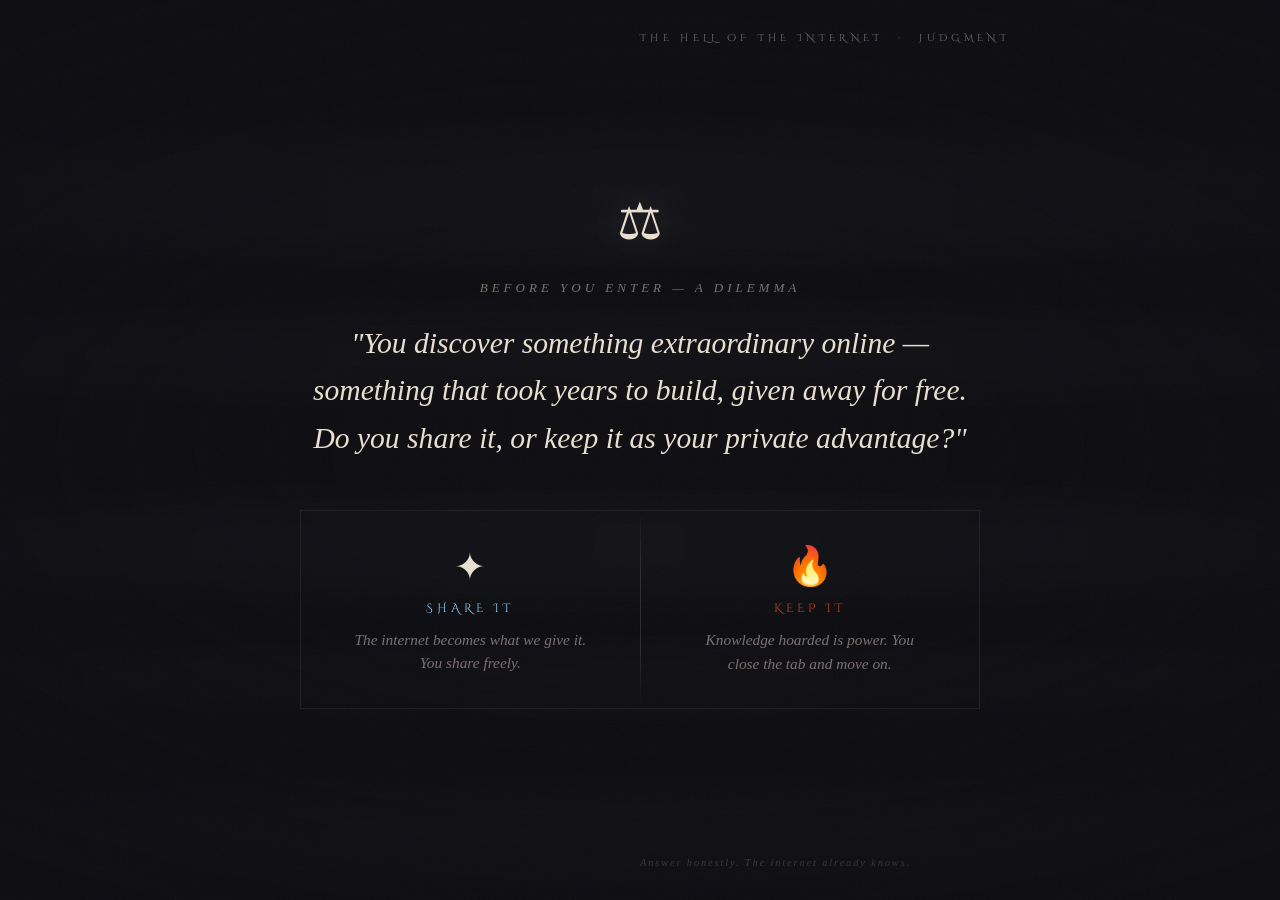
<file: index.html>
<!DOCTYPE html>
<html lang="en">
<head>
  <meta charset="UTF-8">
  <meta name="viewport" content="width=device-width, initial-scale=1.0">
  <title>The Hell of The Internet — Who Are You?</title>
  <meta name="description" content="Before you descend or ascend, you must be judged. Answer honestly.">
  <link rel="icon" type="image/svg+xml" href="data:image/svg+xml,%3Csvg xmlns='http://www.w3.org/2000/svg' viewBox='0 0 32 32'%3E%3Ctext y='28' font-size='28'%3E⚖%3C/text%3E%3C/svg%3E">
  <link rel="preconnect" href="https://fonts.googleapis.com">
  <link rel="stylesheet" href="https://fonts.googleapis.com/css2?family=Cinzel+Decorative:wght@400;700;900&family=IM+Fell+English:ital@0;1&display=swap">
  <style>
    :root {
      --bg: #0e0e12; --fog: #16161e;
      --ash: #e8e0d0; --ash-dim: #7a7070;
      --hell: #8b0000; --hell2: #ff4500;
      --heaven: #8fd4ff; --heaven2: #e8b4ff;
      --gold: #c9a84c;
      --font-title: 'Cinzel Decorative', serif;
      --font-body: 'IM Fell English', serif;
    }
    *, *::before, *::after { box-sizing: border-box; margin: 0; padding: 0; }
    html, body { height: 100%; overflow: hidden; background: var(--bg); color: var(--ash); font-family: var(--font-body); }

    body::before {
      content: ''; position: fixed; inset: 0; pointer-events: none; z-index: 9999; opacity: 0.035;
      background-image: url("data:image/svg+xml,%3Csvg viewBox='0 0 200 200' xmlns='http://www.w3.org/2000/svg'%3E%3Cfilter id='n'%3E%3CfeTurbulence type='fractalNoise' baseFrequency='0.9' numOctaves='4' stitchTiles='stitch'/%3E%3C/filter%3E%3Crect width='100%25' height='100%25' filter='url(%23n)'/%3E%3C/svg%3E");
      background-size: 200px 200px;
    }

    .fog-layer { position: fixed; inset: 0; pointer-events: none; z-index: 2;
      background: radial-gradient(ellipse 120% 80% at 50% 50%, transparent 20%, #0e0e12cc 70%, #0e0e12 100%); }

    .mist { position: fixed; inset: 0; pointer-events: none; z-index: 1; overflow: hidden; }
    .mist-band {
      position: absolute; left: -20%; right: -20%; height: 120px;
      background: linear-gradient(90deg, transparent 0%, #ffffff06 20%, #ffffff0a 50%, #ffffff06 80%, transparent 100%);
      filter: blur(18px); border-radius: 50%; animation: mistDrift linear infinite;
    }
    .mist-band:nth-child(1) { top: 15%; animation-duration: 28s; animation-delay: 0s;    opacity: 0.7; }
    .mist-band:nth-child(2) { top: 35%; animation-duration: 38s; animation-delay: -10s;  opacity: 0.5; height: 80px; }
    .mist-band:nth-child(3) { top: 55%; animation-duration: 32s; animation-delay: -6s;   opacity: 0.6; height: 100px; }
    .mist-band:nth-child(4) { top: 72%; animation-duration: 44s; animation-delay: -18s;  opacity: 0.4; height: 60px; }
    .mist-band:nth-child(5) { top: 88%; animation-duration: 25s; animation-delay: -3s;   opacity: 0.55; height: 90px; }
    @keyframes mistDrift {
      0%   { transform: translateX(-10%) scaleY(1); }
      50%  { transform: translateX(8%) scaleY(1.08); }
      100% { transform: translateX(-10%) scaleY(1); }
    }

    .stage {
      position: relative; z-index: 10; height: 100vh;
      display: flex; flex-direction: column; align-items: center; justify-content: center;
      padding: 2rem; text-align: center;
    }

    .site-eyebrow {
      position: fixed; top: 2rem; left: 50%; transform: translateX(-50%);
      font-family: var(--font-title); font-size: clamp(0.45rem, 1.2vw, 0.6rem);
      letter-spacing: 0.45em; text-transform: uppercase; color: var(--ash-dim);
      opacity: 0; animation: fadeUp 1s ease-out 0.3s both; white-space: nowrap;
    }

    .scales-icon {
      font-size: clamp(2rem, 5vw, 3.2rem); margin-bottom: 1.8rem;
      opacity: 0; animation: fadeUp 1s ease-out 0.8s both;
      filter: drop-shadow(0 0 20px #ffffff30);
    }

    .dilemma-label {
      font-family: var(--font-body); font-style: italic;
      font-size: clamp(0.65rem, 1.5vw, 0.82rem); letter-spacing: 0.3em;
      color: var(--ash-dim); text-transform: uppercase;
      opacity: 0; animation: fadeUp 1s ease-out 1.2s both; margin-bottom: 1.5rem;
    }

    .dilemma-question {
      font-family: var(--font-body); font-style: italic;
      font-size: clamp(1.05rem, 3vw, 1.85rem); line-height: 1.6;
      color: var(--ash); max-width: 660px;
      opacity: 0; animation: fadeUp 1.2s ease-out 1.6s both; margin-bottom: 3rem;
    }

    .choices {
      display: flex; align-items: stretch; gap: 0;
      width: 100%; max-width: 680px;
      opacity: 0; animation: fadeUp 1s ease-out 2.2s both;
      border: 1px solid #ffffff12;
    }

    .choice-divider {
      width: 1px; flex-shrink: 0;
      background: linear-gradient(to bottom, transparent, #ffffff20 30%, #ffffff20 70%, transparent);
    }

    .choice-btn {
      flex: 1; display: flex; flex-direction: column; align-items: center;
      justify-content: center; gap: 0.75rem; padding: 2rem 1.5rem;
      background: transparent; border: none; cursor: pointer;
      font-family: var(--font-body); color: var(--ash);
      transition: background 0.4s; position: relative; overflow: hidden; text-align: center;
    }
    .choice-btn::before {
      content: ''; position: absolute; inset: 0; opacity: 0; transition: opacity 0.5s; pointer-events: none;
    }
    .choice-btn.hell-btn::before   { background: radial-gradient(ellipse at 50% 100%, #8b000045 0%, transparent 70%); }
    .choice-btn.heaven-btn::before { background: radial-gradient(ellipse at 50% 0%, #8fd4ff20 0%, transparent 70%); }
    .choice-btn:hover::before { opacity: 1; }
    .choice-btn.hell-btn:hover     { background: #8b000015; }
    .choice-btn.heaven-btn:hover   { background: #8fd4ff0d; }

    .choice-icon {
      font-size: clamp(1.5rem, 4vw, 2.4rem);
      transition: transform 0.4s, filter 0.4s;
    }
    .choice-btn:hover .choice-icon           { transform: scale(1.15); }
    .choice-btn.hell-btn:hover .choice-icon  { filter: drop-shadow(0 0 12px #ff4500cc); }
    .choice-btn.heaven-btn:hover .choice-icon{ filter: drop-shadow(0 0 14px #8fd4ffcc); }

    .choice-label {
      font-family: var(--font-title); font-size: clamp(0.55rem, 1.3vw, 0.72rem); letter-spacing: 0.35em; text-transform: uppercase;
    }
    .choice-btn.hell-btn   .choice-label { color: #cc4422; }
    .choice-btn.heaven-btn .choice-label { color: var(--heaven); }

    .choice-text {
      font-family: var(--font-body); font-style: italic;
      font-size: clamp(0.78rem, 1.6vw, 0.96rem); color: var(--ash-dim);
      line-height: 1.55; max-width: 240px; transition: color 0.3s;
    }
    .choice-btn:hover .choice-text { color: var(--ash); }

    .judgment-footer {
      position: fixed; bottom: 2rem; left: 50%; transform: translateX(-50%);
      font-family: var(--font-body); font-style: italic;
      font-size: 0.65rem; letter-spacing: 0.18em; color: var(--ash-dim);
      opacity: 0; animation: fadeUp 1s ease-out 3s both; white-space: nowrap;
    }

    #transition-overlay {
      position: fixed; inset: 0; z-index: 1000;
      pointer-events: none; opacity: 0;
    }
    #transition-overlay.active { pointer-events: all; }

    @keyframes fadeUp {
      from { opacity: 0; transform: translateY(18px); }
      to   { opacity: 1; transform: translateY(0); }
    }

    @media (max-width: 560px) {
      .choices { flex-direction: column; }
      .choice-divider { width: 100%; height: 1px;
        background: linear-gradient(to right, transparent, #ffffff20 30%, #ffffff20 70%, transparent); }
    }
  </style>
</head>
<body>

  <div class="mist" aria-hidden="true">
    <div class="mist-band"></div><div class="mist-band"></div>
    <div class="mist-band"></div><div class="mist-band"></div>
    <div class="mist-band"></div>
  </div>
  <div class="fog-layer" aria-hidden="true"></div>
  <div id="transition-overlay" aria-hidden="true"></div>

  <div class="stage" role="main">
    <p class="site-eyebrow">The Hell of The Internet &nbsp;·&nbsp; Judgment</p>
    <div class="scales-icon" aria-hidden="true">⚖</div>
    <p class="dilemma-label">Before you enter — a dilemma</p>

    <!-- ── REPLACE THIS with your own question ── -->
    <p class="dilemma-question" id="dilemma-text">
      "You discover something extraordinary online — something that took years to build,
      given away for free. Do you share it, or keep it as your private advantage?"
    </p>

    <div class="choices" role="group" aria-label="Make your choice">

      <!-- ── HEAVEN choice: replace label + text with your own ── -->
      <button class="choice-btn heaven-btn" onclick="judgeMe('heaven')" aria-label="Choose Heaven">
        <span class="choice-icon">✦</span>
        <span class="choice-label">Share it</span>
        <span class="choice-text">The internet becomes what we give it. You share freely.</span>
      </button>

      <div class="choice-divider" aria-hidden="true"></div>

      <!-- ── HELL choice: replace label + text with your own ── -->
      <button class="choice-btn hell-btn" onclick="judgeMe('hell')" aria-label="Choose Hell">
        <span class="choice-icon">🔥</span>
        <span class="choice-label">Keep it</span>
        <span class="choice-text">Knowledge hoarded is power. You close the tab and move on.</span>
      </button>

    </div>
  </div>

  <p class="judgment-footer">Answer honestly. The internet already knows.</p>

  <script src="js/judgment.js"></script>
</body>
</html>
</file>
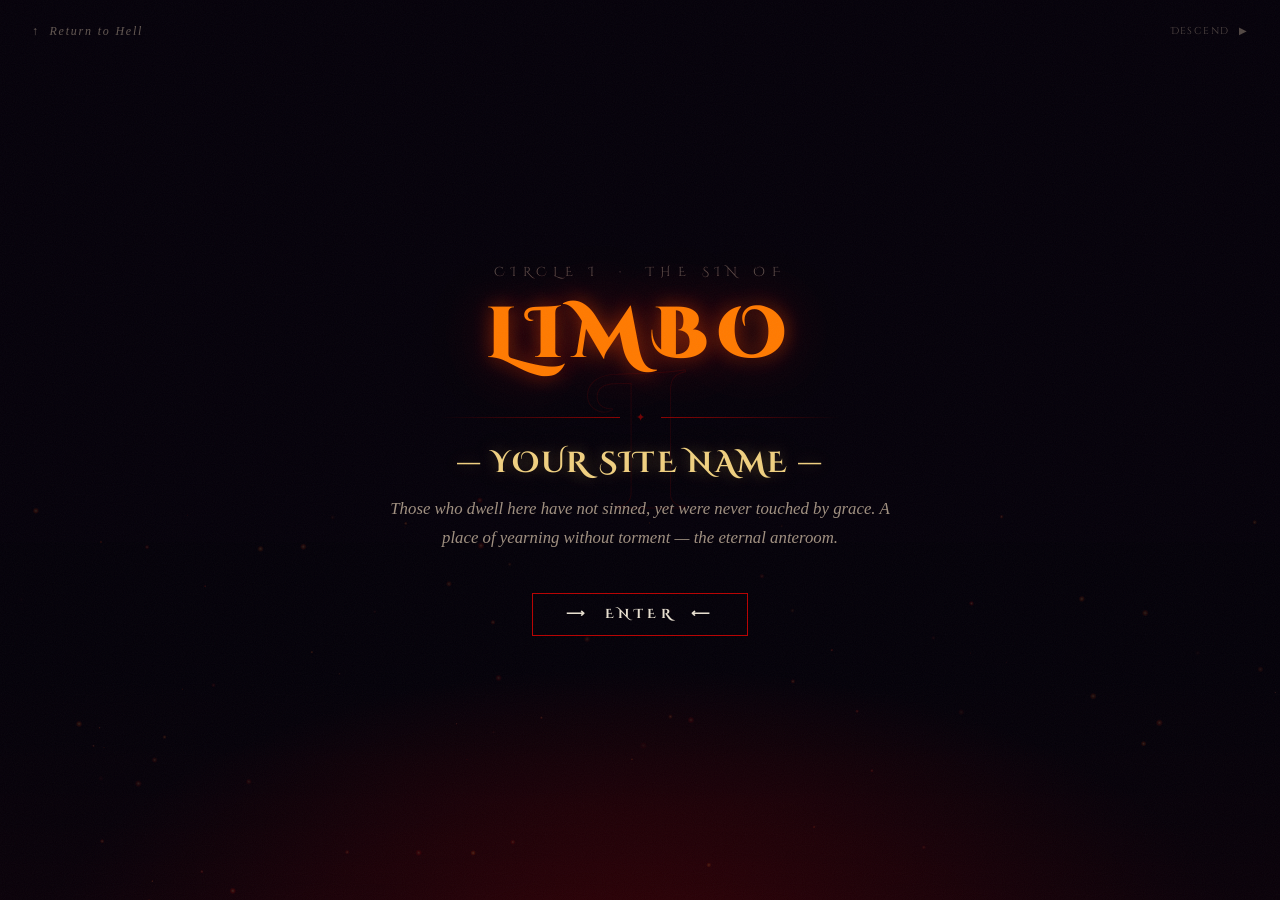
<file: circle-1.html>
<!DOCTYPE html>
<html lang="en">
<head>
  <meta charset="UTF-8">
  <meta name="viewport" content="width=device-width, initial-scale=1.0">
  <title>Circle 1 — LIMBO | The Hell of The Internet</title>
  <link rel="icon" type="image/svg+xml" href="data:image/svg+xml,%3Csvg xmlns='http://www.w3.org/2000/svg' viewBox='0 0 32 32'%3E%3Ctext y='28' font-size='28'%3E🔥%3C/text%3E%3C/svg%3E">
  <link rel="stylesheet" href="css/style.css">
  <link rel="stylesheet" href="css/circle.css">
</head>
<body class="circle-page">

  <!-- Background layers -->
  <div class="circle-bg"></div>
  <div class="circle-bg-vignette"></div>
  <canvas id="circle-fire" aria-hidden="true"></canvas>

  <!-- Top navigation -->
  <nav class="circle-nav" aria-label="Circle navigation">
    <a href="hell.html" class="nav-home" aria-label="Return to the map of Hell">
      ↑ &nbsp;Return to Hell
    </a>
    <div class="nav-arrows">
      <a href="#" class="nav-prev hidden" aria-label="Ascend to previous circle">◀ &nbsp;Ascend</a>
      <a href="circle-2.html" class="nav-next" aria-label="Descend to next circle">Descend &nbsp;▶</a>
    </div>
  </nav>

  <!-- Main content -->
  <main class="circle-wrapper">

    <!-- Ghost big numeral -->
    <div class="ghost-numeral-wrap" aria-hidden="true">
      <span class="circle-number">I</span>
    </div>

    <!-- Sin label + name -->
    <p class="circle-sin-label">Circle I &nbsp;·&nbsp; The Sin of</p>
    <h1 class="circle-sin-name">LIMBO</h1>

    <!-- Decorative rule -->
    <div class="circle-rule" aria-hidden="true">
      <span class="circle-rule-icon">✦</span>
    </div>

    <!-- Site name (placeholder) -->
    <h2 class="circle-site-name">— YOUR SITE NAME —</h2>

    <!-- Description (placeholder) -->
    <p class="circle-description">
      <!-- REPLACE: A short description of your site, framed as the sin. What does it do? Why does it belong here? -->
      Those who dwell here have not sinned, yet were never touched by grace. A place of yearning without torment — the eternal anteroom.
    </p>

    <!-- Enter button (placeholder) -->
    <a href="YOUR_SITE_URL" class="enter-btn" target="_blank" rel="noopener noreferrer" aria-label="Enter this domain">
      ⟶ &nbsp;Enter &nbsp;⟵
    </a>

  </main>

  <script src="js/circle.js"></script>
</body>
</html>
</file>
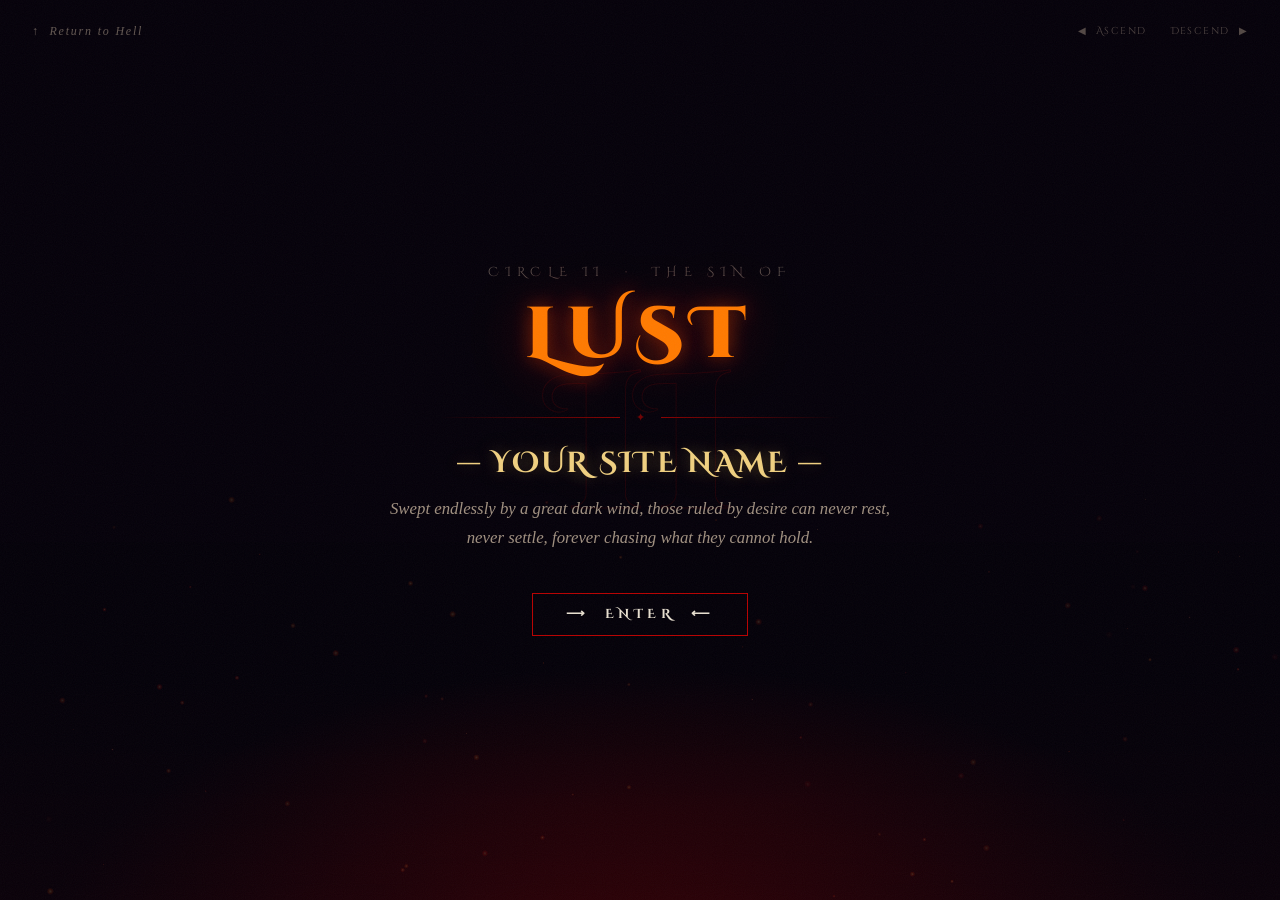
<file: circle-2.html>
<!DOCTYPE html>
<html lang="en">
<head>
  <meta charset="UTF-8">
  <meta name="viewport" content="width=device-width, initial-scale=1.0">
  <title>Circle 2 — LUST | The Hell of The Internet</title>
  <link rel="icon" type="image/svg+xml" href="data:image/svg+xml,%3Csvg xmlns='http://www.w3.org/2000/svg' viewBox='0 0 32 32'%3E%3Ctext y='28' font-size='28'%3E🔥%3C/text%3E%3C/svg%3E">
  <link rel="stylesheet" href="css/style.css">
  <link rel="stylesheet" href="css/circle.css">
</head>
<body class="circle-page">

  <!-- Background layers -->
  <div class="circle-bg"></div>
  <div class="circle-bg-vignette"></div>
  <canvas id="circle-fire" aria-hidden="true"></canvas>

  <!-- Top navigation -->
  <nav class="circle-nav" aria-label="Circle navigation">
    <a href="hell.html" class="nav-home" aria-label="Return to the map of Hell">
      ↑ &nbsp;Return to Hell
    </a>
    <div class="nav-arrows">
      <a href="circle-1.html" class="nav-prev" aria-label="Ascend to previous circle">◀ &nbsp;Ascend</a>
      <a href="circle-3.html" class="nav-next" aria-label="Descend to next circle">Descend &nbsp;▶</a>
    </div>
  </nav>

  <!-- Main content -->
  <main class="circle-wrapper">

    <!-- Ghost big numeral -->
    <div class="ghost-numeral-wrap" aria-hidden="true">
      <span class="circle-number">II</span>
    </div>

    <!-- Sin label + name -->
    <p class="circle-sin-label">Circle II &nbsp;·&nbsp; The Sin of</p>
    <h1 class="circle-sin-name">LUST</h1>

    <!-- Decorative rule -->
    <div class="circle-rule" aria-hidden="true">
      <span class="circle-rule-icon">✦</span>
    </div>

    <!-- Site name (placeholder) -->
    <h2 class="circle-site-name">— YOUR SITE NAME —</h2>

    <!-- Description (placeholder) -->
    <p class="circle-description">
      <!-- REPLACE: A short description of your site, framed as the sin. What does it do? Why does it belong here? -->
      Swept endlessly by a great dark wind, those ruled by desire can never rest, never settle, forever chasing what they cannot hold.
    </p>

    <!-- Enter button (placeholder) -->
    <a href="YOUR_SITE_URL" class="enter-btn" target="_blank" rel="noopener noreferrer" aria-label="Enter this domain">
      ⟶ &nbsp;Enter &nbsp;⟵
    </a>

  </main>

  <script src="js/circle.js"></script>
</body>
</html>
</file>
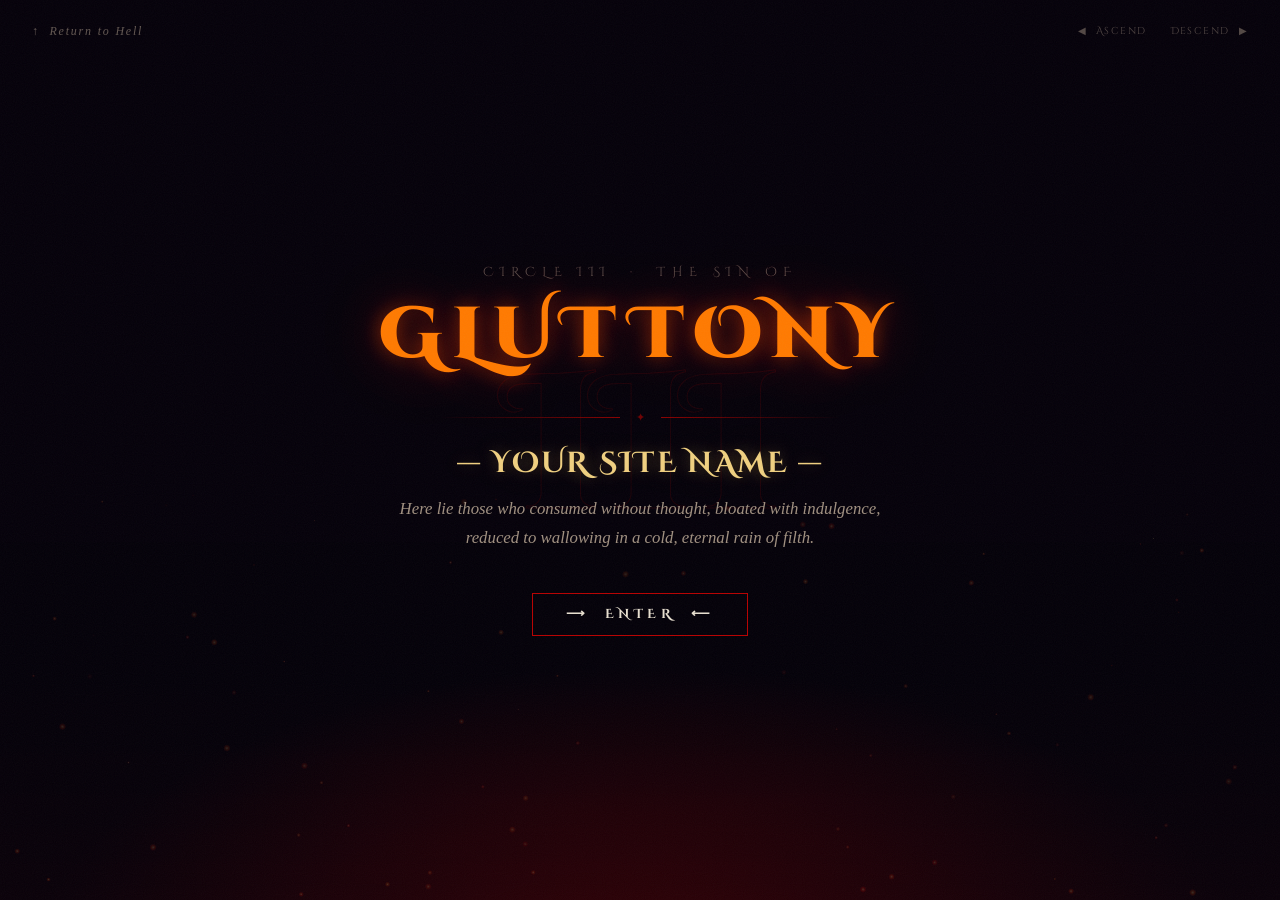
<file: circle-3.html>
<!DOCTYPE html>
<html lang="en">
<head>
  <meta charset="UTF-8">
  <meta name="viewport" content="width=device-width, initial-scale=1.0">
  <title>Circle 3 — GLUTTONY | The Hell of The Internet</title>
  <link rel="icon" type="image/svg+xml" href="data:image/svg+xml,%3Csvg xmlns='http://www.w3.org/2000/svg' viewBox='0 0 32 32'%3E%3Ctext y='28' font-size='28'%3E🔥%3C/text%3E%3C/svg%3E">
  <link rel="stylesheet" href="css/style.css">
  <link rel="stylesheet" href="css/circle.css">
</head>
<body class="circle-page">

  <!-- Background layers -->
  <div class="circle-bg"></div>
  <div class="circle-bg-vignette"></div>
  <canvas id="circle-fire" aria-hidden="true"></canvas>

  <!-- Top navigation -->
  <nav class="circle-nav" aria-label="Circle navigation">
    <a href="hell.html" class="nav-home" aria-label="Return to the map of Hell">
      ↑ &nbsp;Return to Hell
    </a>
    <div class="nav-arrows">
      <a href="circle-2.html" class="nav-prev" aria-label="Ascend to previous circle">◀ &nbsp;Ascend</a>
      <a href="circle-4.html" class="nav-next" aria-label="Descend to next circle">Descend &nbsp;▶</a>
    </div>
  </nav>

  <!-- Main content -->
  <main class="circle-wrapper">

    <!-- Ghost big numeral -->
    <div class="ghost-numeral-wrap" aria-hidden="true">
      <span class="circle-number">III</span>
    </div>

    <!-- Sin label + name -->
    <p class="circle-sin-label">Circle III &nbsp;·&nbsp; The Sin of</p>
    <h1 class="circle-sin-name">GLUTTONY</h1>

    <!-- Decorative rule -->
    <div class="circle-rule" aria-hidden="true">
      <span class="circle-rule-icon">✦</span>
    </div>

    <!-- Site name (placeholder) -->
    <h2 class="circle-site-name">— YOUR SITE NAME —</h2>

    <!-- Description (placeholder) -->
    <p class="circle-description">
      <!-- REPLACE: A short description of your site, framed as the sin. What does it do? Why does it belong here? -->
      Here lie those who consumed without thought, bloated with indulgence, reduced to wallowing in a cold, eternal rain of filth.
    </p>

    <!-- Enter button (placeholder) -->
    <a href="YOUR_SITE_URL" class="enter-btn" target="_blank" rel="noopener noreferrer" aria-label="Enter this domain">
      ⟶ &nbsp;Enter &nbsp;⟵
    </a>

  </main>

  <script src="js/circle.js"></script>
</body>
</html>
</file>
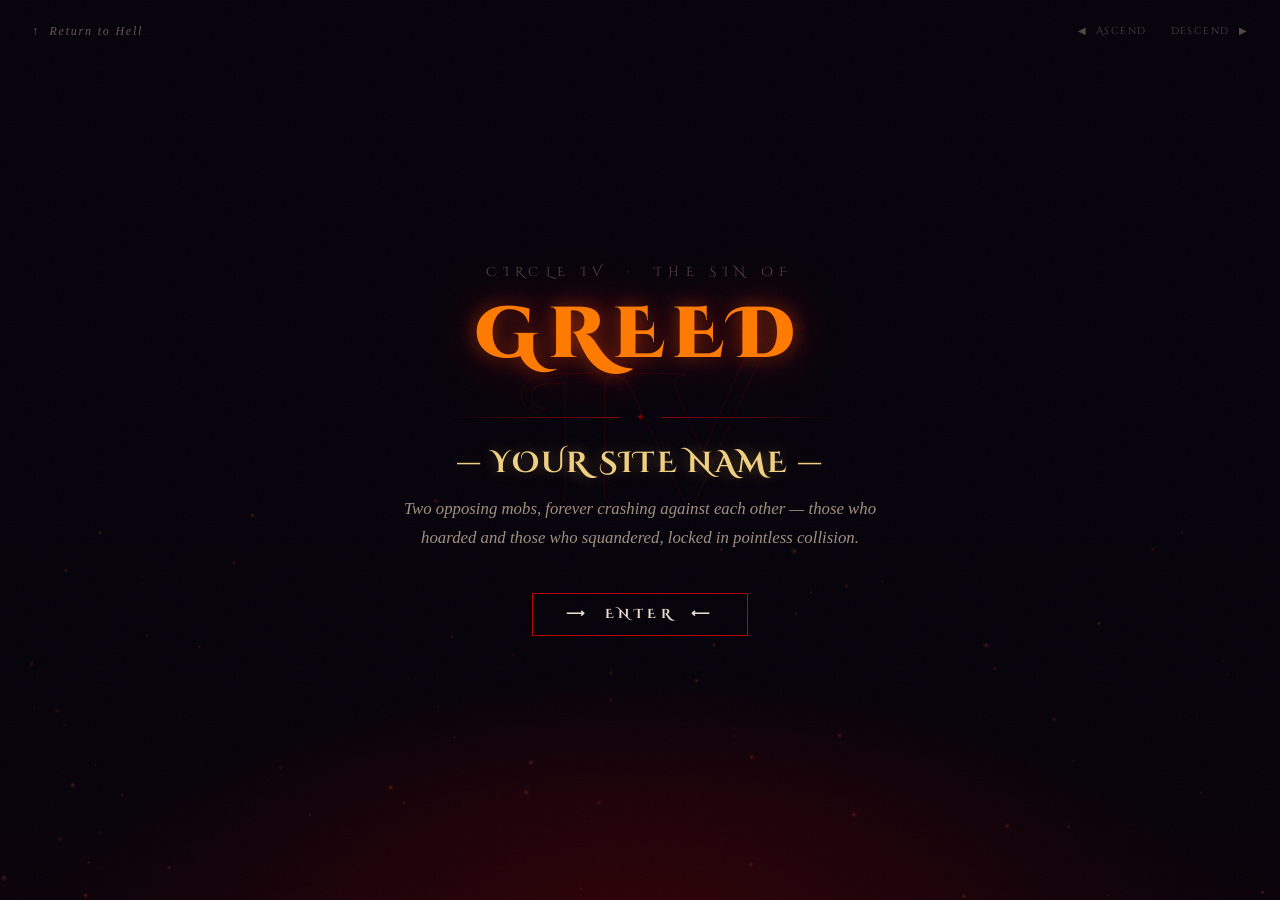
<file: circle-4.html>
<!DOCTYPE html>
<html lang="en">
<head>
  <meta charset="UTF-8">
  <meta name="viewport" content="width=device-width, initial-scale=1.0">
  <title>Circle 4 — GREED | The Hell of The Internet</title>
  <link rel="icon" type="image/svg+xml" href="data:image/svg+xml,%3Csvg xmlns='http://www.w3.org/2000/svg' viewBox='0 0 32 32'%3E%3Ctext y='28' font-size='28'%3E🔥%3C/text%3E%3C/svg%3E">
  <link rel="stylesheet" href="css/style.css">
  <link rel="stylesheet" href="css/circle.css">
</head>
<body class="circle-page">

  <!-- Background layers -->
  <div class="circle-bg"></div>
  <div class="circle-bg-vignette"></div>
  <canvas id="circle-fire" aria-hidden="true"></canvas>

  <!-- Top navigation -->
  <nav class="circle-nav" aria-label="Circle navigation">
    <a href="hell.html" class="nav-home" aria-label="Return to the map of Hell">
      ↑ &nbsp;Return to Hell
    </a>
    <div class="nav-arrows">
      <a href="circle-3.html" class="nav-prev" aria-label="Ascend to previous circle">◀ &nbsp;Ascend</a>
      <a href="circle-5.html" class="nav-next" aria-label="Descend to next circle">Descend &nbsp;▶</a>
    </div>
  </nav>

  <!-- Main content -->
  <main class="circle-wrapper">

    <!-- Ghost big numeral -->
    <div class="ghost-numeral-wrap" aria-hidden="true">
      <span class="circle-number">IV</span>
    </div>

    <!-- Sin label + name -->
    <p class="circle-sin-label">Circle IV &nbsp;·&nbsp; The Sin of</p>
    <h1 class="circle-sin-name">GREED</h1>

    <!-- Decorative rule -->
    <div class="circle-rule" aria-hidden="true">
      <span class="circle-rule-icon">✦</span>
    </div>

    <!-- Site name (placeholder) -->
    <h2 class="circle-site-name">— YOUR SITE NAME —</h2>

    <!-- Description (placeholder) -->
    <p class="circle-description">
      <!-- REPLACE: A short description of your site, framed as the sin. What does it do? Why does it belong here? -->
      Two opposing mobs, forever crashing against each other — those who hoarded and those who squandered, locked in pointless collision.
    </p>

    <!-- Enter button (placeholder) -->
    <a href="YOUR_SITE_URL" class="enter-btn" target="_blank" rel="noopener noreferrer" aria-label="Enter this domain">
      ⟶ &nbsp;Enter &nbsp;⟵
    </a>

  </main>

  <script src="js/circle.js"></script>
</body>
</html>
</file>
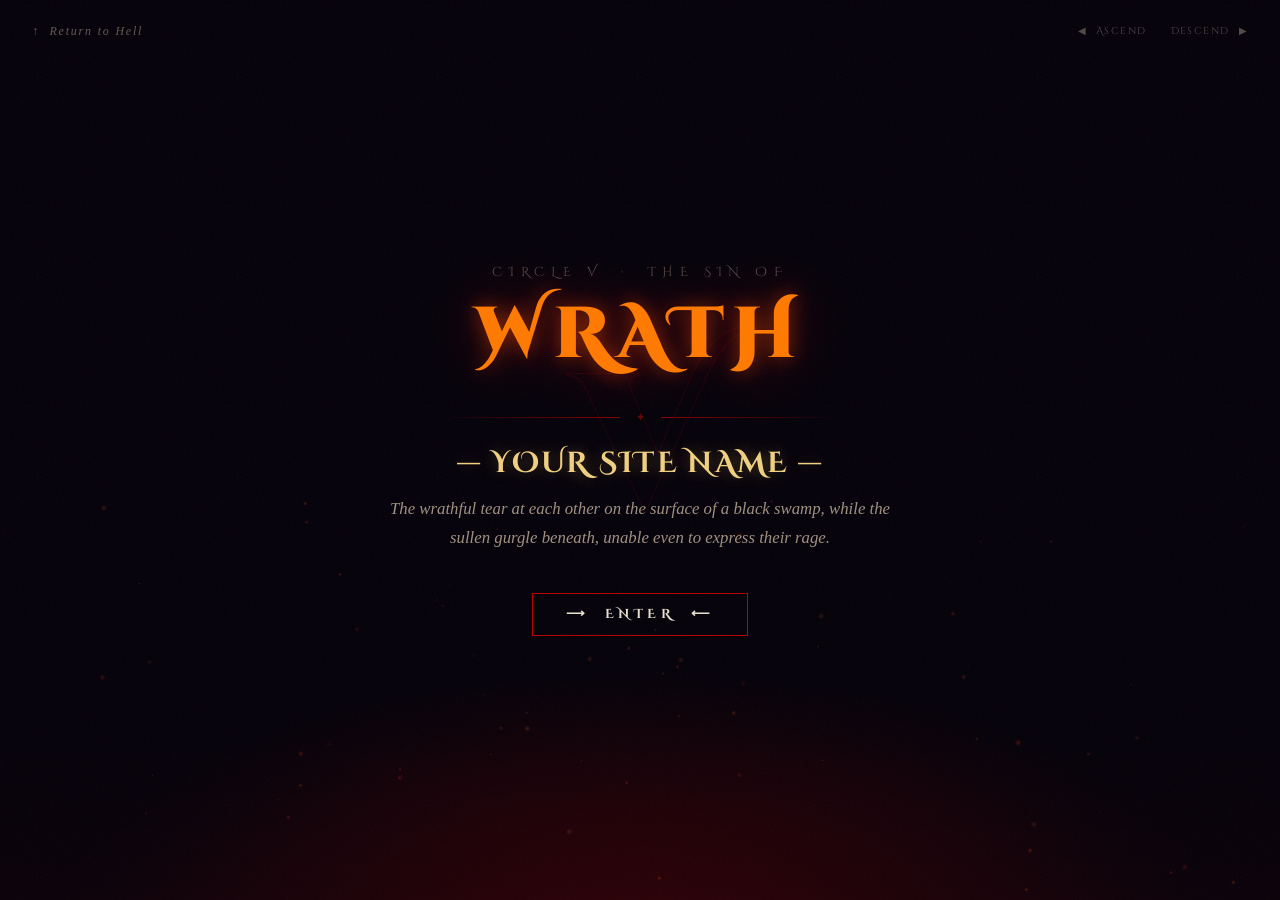
<file: circle-5.html>
<!DOCTYPE html>
<html lang="en">
<head>
  <meta charset="UTF-8">
  <meta name="viewport" content="width=device-width, initial-scale=1.0">
  <title>Circle 5 — WRATH | The Hell of The Internet</title>
  <link rel="icon" type="image/svg+xml" href="data:image/svg+xml,%3Csvg xmlns='http://www.w3.org/2000/svg' viewBox='0 0 32 32'%3E%3Ctext y='28' font-size='28'%3E🔥%3C/text%3E%3C/svg%3E">
  <link rel="stylesheet" href="css/style.css">
  <link rel="stylesheet" href="css/circle.css">
</head>
<body class="circle-page">

  <!-- Background layers -->
  <div class="circle-bg"></div>
  <div class="circle-bg-vignette"></div>
  <canvas id="circle-fire" aria-hidden="true"></canvas>

  <!-- Top navigation -->
  <nav class="circle-nav" aria-label="Circle navigation">
    <a href="hell.html" class="nav-home" aria-label="Return to the map of Hell">
      ↑ &nbsp;Return to Hell
    </a>
    <div class="nav-arrows">
      <a href="circle-4.html" class="nav-prev" aria-label="Ascend to previous circle">◀ &nbsp;Ascend</a>
      <a href="circle-6.html" class="nav-next" aria-label="Descend to next circle">Descend &nbsp;▶</a>
    </div>
  </nav>

  <!-- Main content -->
  <main class="circle-wrapper">

    <!-- Ghost big numeral -->
    <div class="ghost-numeral-wrap" aria-hidden="true">
      <span class="circle-number">V</span>
    </div>

    <!-- Sin label + name -->
    <p class="circle-sin-label">Circle V &nbsp;·&nbsp; The Sin of</p>
    <h1 class="circle-sin-name">WRATH</h1>

    <!-- Decorative rule -->
    <div class="circle-rule" aria-hidden="true">
      <span class="circle-rule-icon">✦</span>
    </div>

    <!-- Site name (placeholder) -->
    <h2 class="circle-site-name">— YOUR SITE NAME —</h2>

    <!-- Description (placeholder) -->
    <p class="circle-description">
      <!-- REPLACE: A short description of your site, framed as the sin. What does it do? Why does it belong here? -->
      The wrathful tear at each other on the surface of a black swamp, while the sullen gurgle beneath, unable even to express their rage.
    </p>

    <!-- Enter button (placeholder) -->
    <a href="YOUR_SITE_URL" class="enter-btn" target="_blank" rel="noopener noreferrer" aria-label="Enter this domain">
      ⟶ &nbsp;Enter &nbsp;⟵
    </a>

  </main>

  <script src="js/circle.js"></script>
</body>
</html>
</file>
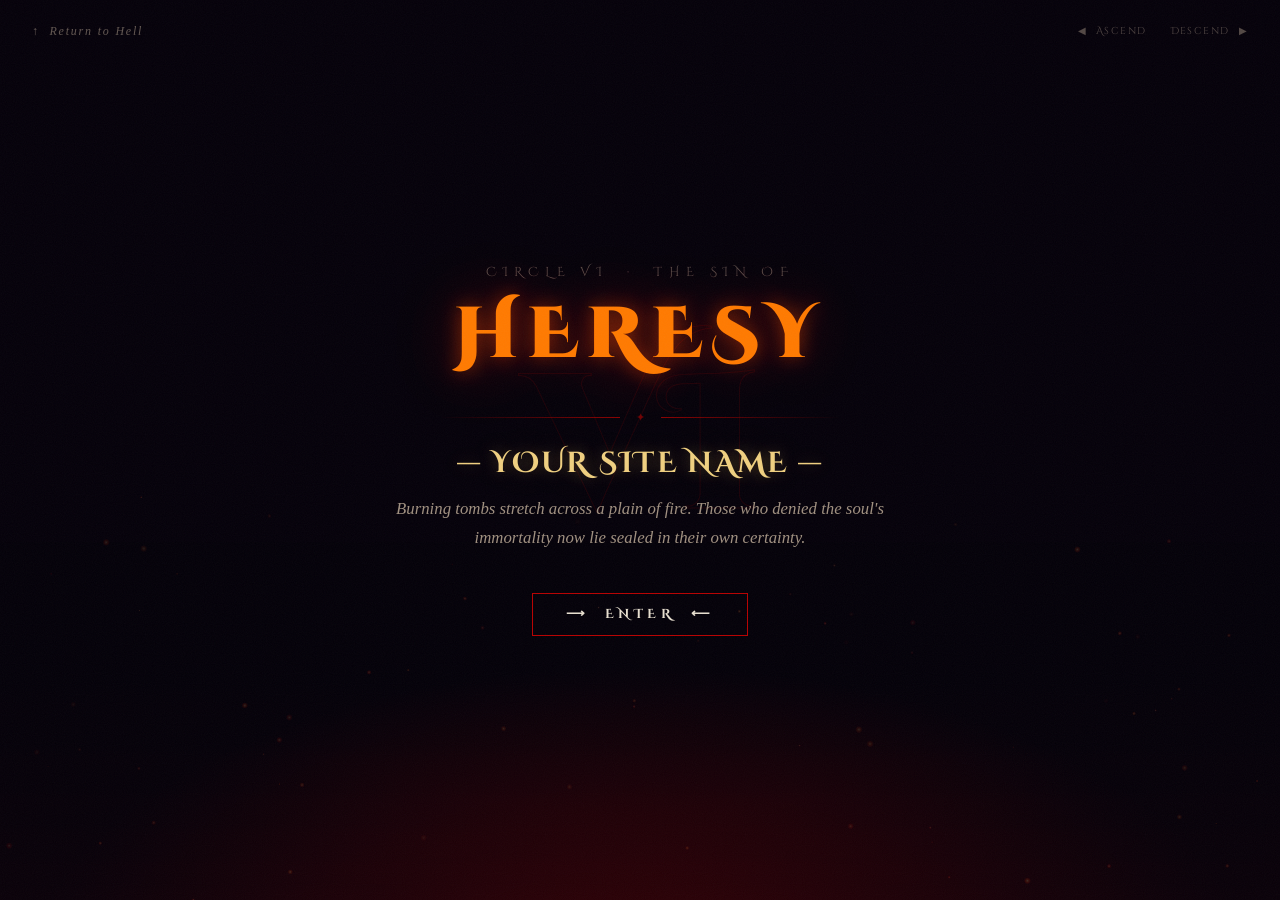
<file: circle-6.html>
<!DOCTYPE html>
<html lang="en">
<head>
  <meta charset="UTF-8">
  <meta name="viewport" content="width=device-width, initial-scale=1.0">
  <title>Circle 6 — HERESY | The Hell of The Internet</title>
  <link rel="icon" type="image/svg+xml" href="data:image/svg+xml,%3Csvg xmlns='http://www.w3.org/2000/svg' viewBox='0 0 32 32'%3E%3Ctext y='28' font-size='28'%3E🔥%3C/text%3E%3C/svg%3E">
  <link rel="stylesheet" href="css/style.css">
  <link rel="stylesheet" href="css/circle.css">
</head>
<body class="circle-page">

  <!-- Background layers -->
  <div class="circle-bg"></div>
  <div class="circle-bg-vignette"></div>
  <canvas id="circle-fire" aria-hidden="true"></canvas>

  <!-- Top navigation -->
  <nav class="circle-nav" aria-label="Circle navigation">
    <a href="hell.html" class="nav-home" aria-label="Return to the map of Hell">
      ↑ &nbsp;Return to Hell
    </a>
    <div class="nav-arrows">
      <a href="circle-5.html" class="nav-prev" aria-label="Ascend to previous circle">◀ &nbsp;Ascend</a>
      <a href="circle-7.html" class="nav-next" aria-label="Descend to next circle">Descend &nbsp;▶</a>
    </div>
  </nav>

  <!-- Main content -->
  <main class="circle-wrapper">

    <!-- Ghost big numeral -->
    <div class="ghost-numeral-wrap" aria-hidden="true">
      <span class="circle-number">VI</span>
    </div>

    <!-- Sin label + name -->
    <p class="circle-sin-label">Circle VI &nbsp;·&nbsp; The Sin of</p>
    <h1 class="circle-sin-name">HERESY</h1>

    <!-- Decorative rule -->
    <div class="circle-rule" aria-hidden="true">
      <span class="circle-rule-icon">✦</span>
    </div>

    <!-- Site name (placeholder) -->
    <h2 class="circle-site-name">— YOUR SITE NAME —</h2>

    <!-- Description (placeholder) -->
    <p class="circle-description">
      <!-- REPLACE: A short description of your site, framed as the sin. What does it do? Why does it belong here? -->
      Burning tombs stretch across a plain of fire. Those who denied the soul's immortality now lie sealed in their own certainty.
    </p>

    <!-- Enter button (placeholder) -->
    <a href="YOUR_SITE_URL" class="enter-btn" target="_blank" rel="noopener noreferrer" aria-label="Enter this domain">
      ⟶ &nbsp;Enter &nbsp;⟵
    </a>

  </main>

  <script src="js/circle.js"></script>
</body>
</html>
</file>
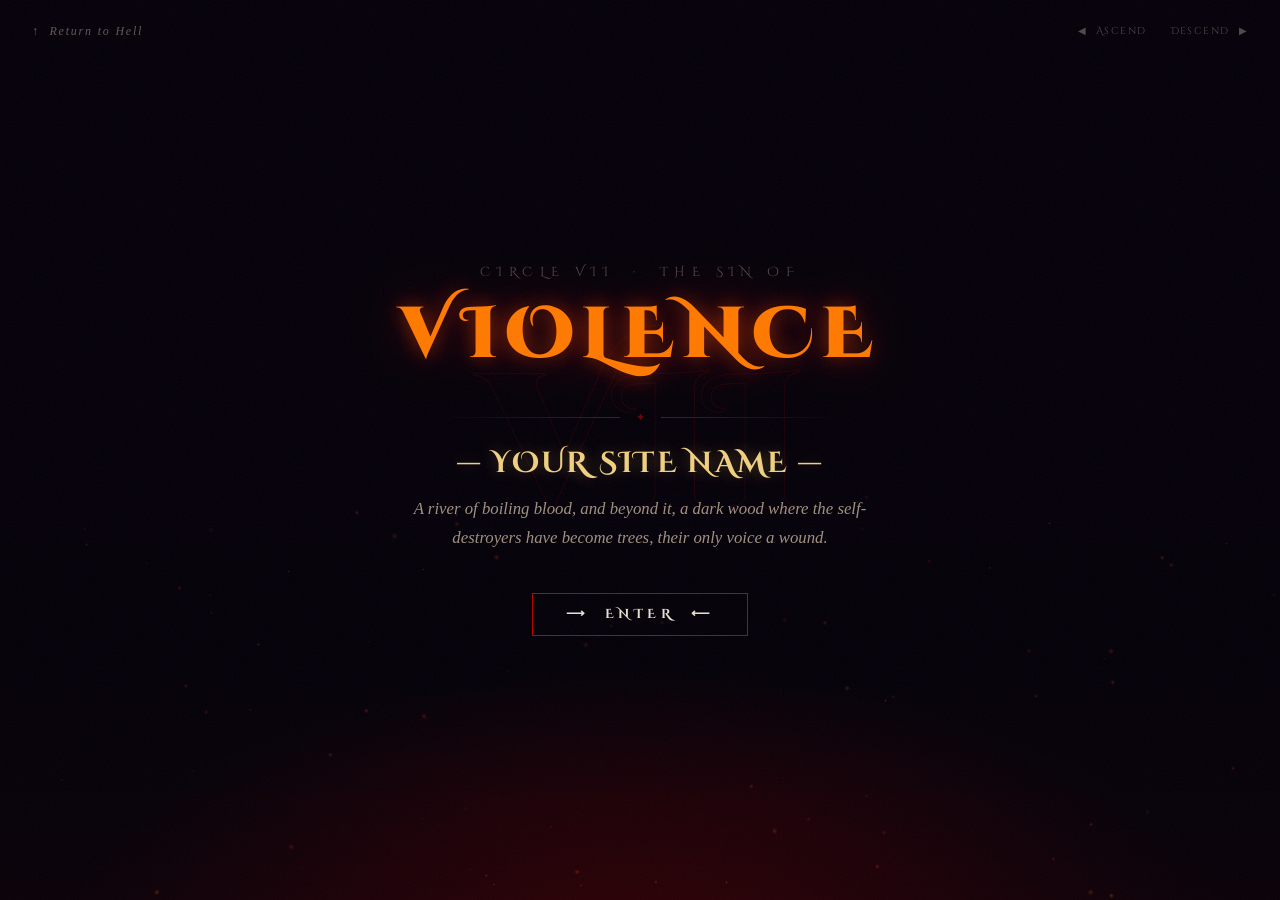
<file: circle-7.html>
<!DOCTYPE html>
<html lang="en">
<head>
  <meta charset="UTF-8">
  <meta name="viewport" content="width=device-width, initial-scale=1.0">
  <title>Circle 7 — VIOLENCE | The Hell of The Internet</title>
  <link rel="icon" type="image/svg+xml" href="data:image/svg+xml,%3Csvg xmlns='http://www.w3.org/2000/svg' viewBox='0 0 32 32'%3E%3Ctext y='28' font-size='28'%3E🔥%3C/text%3E%3C/svg%3E">
  <link rel="stylesheet" href="css/style.css">
  <link rel="stylesheet" href="css/circle.css">
</head>
<body class="circle-page">

  <!-- Background layers -->
  <div class="circle-bg"></div>
  <div class="circle-bg-vignette"></div>
  <canvas id="circle-fire" aria-hidden="true"></canvas>

  <!-- Top navigation -->
  <nav class="circle-nav" aria-label="Circle navigation">
    <a href="hell.html" class="nav-home" aria-label="Return to the map of Hell">
      ↑ &nbsp;Return to Hell
    </a>
    <div class="nav-arrows">
      <a href="circle-6.html" class="nav-prev" aria-label="Ascend to previous circle">◀ &nbsp;Ascend</a>
      <a href="circle-8.html" class="nav-next" aria-label="Descend to next circle">Descend &nbsp;▶</a>
    </div>
  </nav>

  <!-- Main content -->
  <main class="circle-wrapper">

    <!-- Ghost big numeral -->
    <div class="ghost-numeral-wrap" aria-hidden="true">
      <span class="circle-number">VII</span>
    </div>

    <!-- Sin label + name -->
    <p class="circle-sin-label">Circle VII &nbsp;·&nbsp; The Sin of</p>
    <h1 class="circle-sin-name">VIOLENCE</h1>

    <!-- Decorative rule -->
    <div class="circle-rule" aria-hidden="true">
      <span class="circle-rule-icon">✦</span>
    </div>

    <!-- Site name (placeholder) -->
    <h2 class="circle-site-name">— YOUR SITE NAME —</h2>

    <!-- Description (placeholder) -->
    <p class="circle-description">
      <!-- REPLACE: A short description of your site, framed as the sin. What does it do? Why does it belong here? -->
      A river of boiling blood, and beyond it, a dark wood where the self-destroyers have become trees, their only voice a wound.
    </p>

    <!-- Enter button (placeholder) -->
    <a href="YOUR_SITE_URL" class="enter-btn" target="_blank" rel="noopener noreferrer" aria-label="Enter this domain">
      ⟶ &nbsp;Enter &nbsp;⟵
    </a>

  </main>

  <script src="js/circle.js"></script>
</body>
</html>
</file>
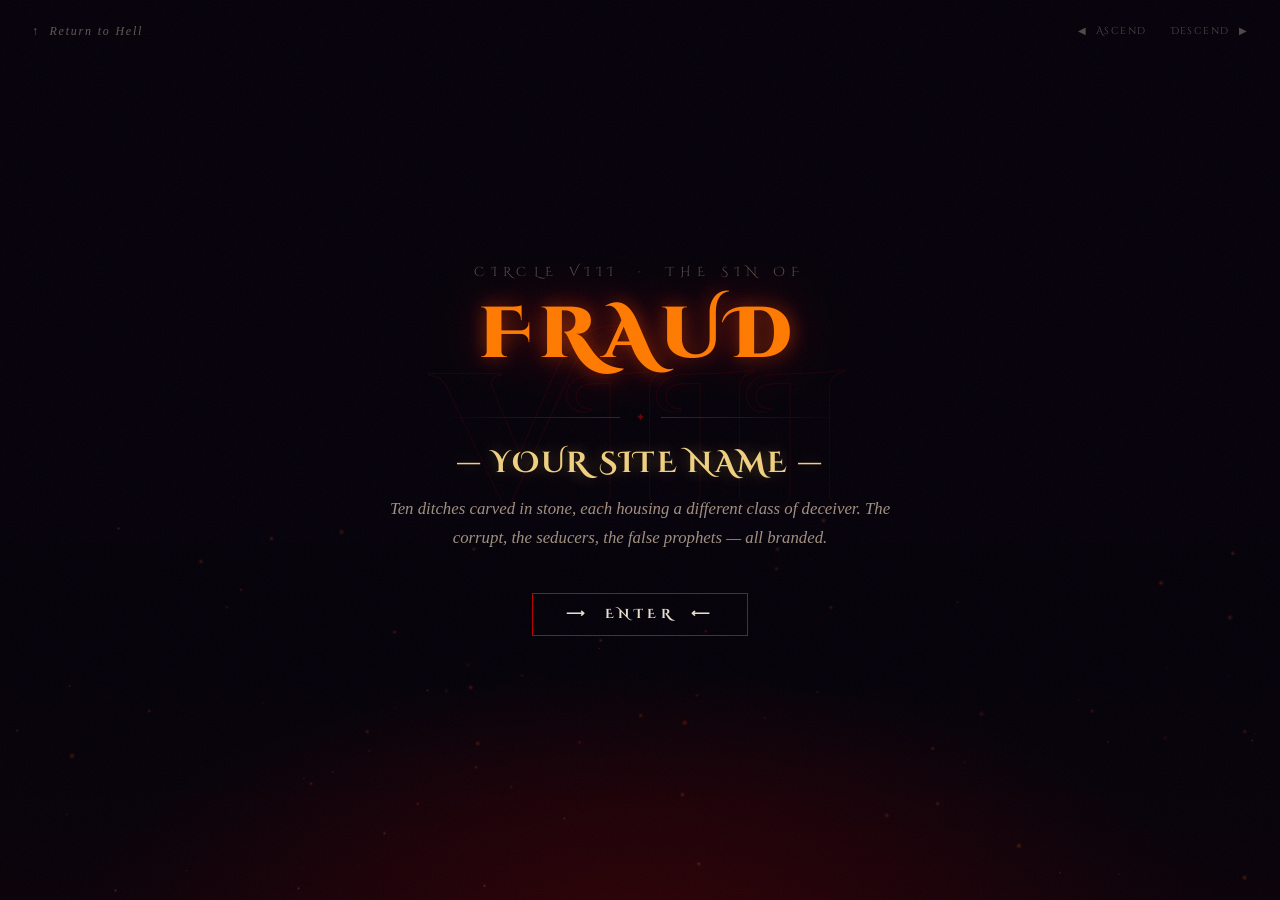
<file: circle-8.html>
<!DOCTYPE html>
<html lang="en">
<head>
  <meta charset="UTF-8">
  <meta name="viewport" content="width=device-width, initial-scale=1.0">
  <title>Circle 8 — FRAUD | The Hell of The Internet</title>
  <link rel="icon" type="image/svg+xml" href="data:image/svg+xml,%3Csvg xmlns='http://www.w3.org/2000/svg' viewBox='0 0 32 32'%3E%3Ctext y='28' font-size='28'%3E🔥%3C/text%3E%3C/svg%3E">
  <link rel="stylesheet" href="css/style.css">
  <link rel="stylesheet" href="css/circle.css">
</head>
<body class="circle-page">

  <!-- Background layers -->
  <div class="circle-bg"></div>
  <div class="circle-bg-vignette"></div>
  <canvas id="circle-fire" aria-hidden="true"></canvas>

  <!-- Top navigation -->
  <nav class="circle-nav" aria-label="Circle navigation">
    <a href="hell.html" class="nav-home" aria-label="Return to the map of Hell">
      ↑ &nbsp;Return to Hell
    </a>
    <div class="nav-arrows">
      <a href="circle-7.html" class="nav-prev" aria-label="Ascend to previous circle">◀ &nbsp;Ascend</a>
      <a href="circle-9.html" class="nav-next" aria-label="Descend to next circle">Descend &nbsp;▶</a>
    </div>
  </nav>

  <!-- Main content -->
  <main class="circle-wrapper">

    <!-- Ghost big numeral -->
    <div class="ghost-numeral-wrap" aria-hidden="true">
      <span class="circle-number">VIII</span>
    </div>

    <!-- Sin label + name -->
    <p class="circle-sin-label">Circle VIII &nbsp;·&nbsp; The Sin of</p>
    <h1 class="circle-sin-name">FRAUD</h1>

    <!-- Decorative rule -->
    <div class="circle-rule" aria-hidden="true">
      <span class="circle-rule-icon">✦</span>
    </div>

    <!-- Site name (placeholder) -->
    <h2 class="circle-site-name">— YOUR SITE NAME —</h2>

    <!-- Description (placeholder) -->
    <p class="circle-description">
      <!-- REPLACE: A short description of your site, framed as the sin. What does it do? Why does it belong here? -->
      Ten ditches carved in stone, each housing a different class of deceiver. The corrupt, the seducers, the false prophets — all branded.
    </p>

    <!-- Enter button (placeholder) -->
    <a href="YOUR_SITE_URL" class="enter-btn" target="_blank" rel="noopener noreferrer" aria-label="Enter this domain">
      ⟶ &nbsp;Enter &nbsp;⟵
    </a>

  </main>

  <script src="js/circle.js"></script>
</body>
</html>
</file>
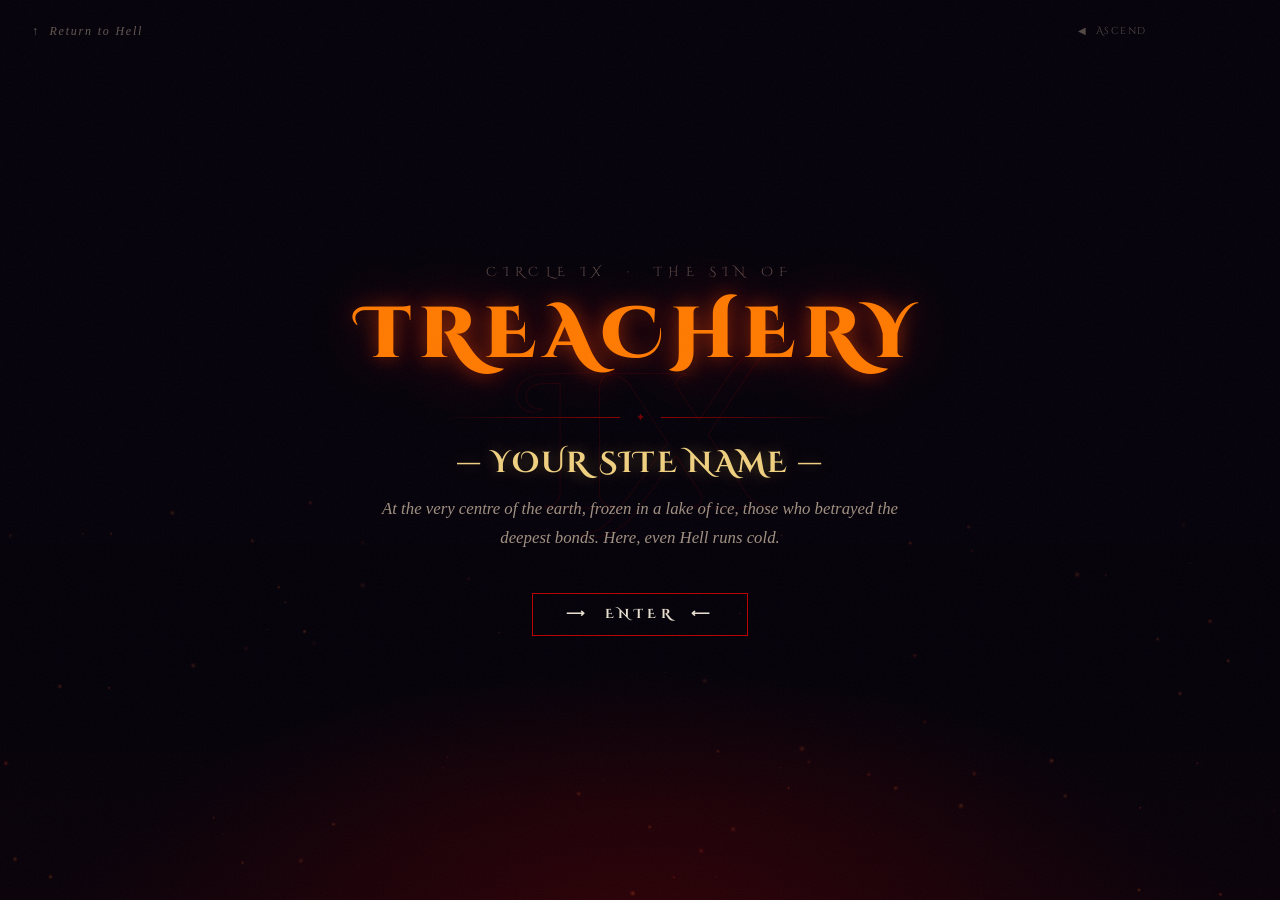
<file: circle-9.html>
<!DOCTYPE html>
<html lang="en">
<head>
  <meta charset="UTF-8">
  <meta name="viewport" content="width=device-width, initial-scale=1.0">
  <title>Circle 9 — TREACHERY | The Hell of The Internet</title>
  <link rel="icon" type="image/svg+xml" href="data:image/svg+xml,%3Csvg xmlns='http://www.w3.org/2000/svg' viewBox='0 0 32 32'%3E%3Ctext y='28' font-size='28'%3E🔥%3C/text%3E%3C/svg%3E">
  <link rel="stylesheet" href="css/style.css">
  <link rel="stylesheet" href="css/circle.css">
</head>
<body class="circle-page">

  <!-- Background layers -->
  <div class="circle-bg"></div>
  <div class="circle-bg-vignette"></div>
  <canvas id="circle-fire" aria-hidden="true"></canvas>

  <!-- Top navigation -->
  <nav class="circle-nav" aria-label="Circle navigation">
    <a href="hell.html" class="nav-home" aria-label="Return to the map of Hell">
      ↑ &nbsp;Return to Hell
    </a>
    <div class="nav-arrows">
      <a href="circle-8.html" class="nav-prev" aria-label="Ascend to previous circle">◀ &nbsp;Ascend</a>
      <a href="#" class="nav-next hidden" aria-label="Descend to next circle">Descend &nbsp;▶</a>
    </div>
  </nav>

  <!-- Main content -->
  <main class="circle-wrapper">

    <!-- Ghost big numeral -->
    <div class="ghost-numeral-wrap" aria-hidden="true">
      <span class="circle-number">IX</span>
    </div>

    <!-- Sin label + name -->
    <p class="circle-sin-label">Circle IX &nbsp;·&nbsp; The Sin of</p>
    <h1 class="circle-sin-name">TREACHERY</h1>

    <!-- Decorative rule -->
    <div class="circle-rule" aria-hidden="true">
      <span class="circle-rule-icon">✦</span>
    </div>

    <!-- Site name (placeholder) -->
    <h2 class="circle-site-name">— YOUR SITE NAME —</h2>

    <!-- Description (placeholder) -->
    <p class="circle-description">
      <!-- REPLACE: A short description of your site, framed as the sin. What does it do? Why does it belong here? -->
      At the very centre of the earth, frozen in a lake of ice, those who betrayed the deepest bonds. Here, even Hell runs cold.
    </p>

    <!-- Enter button (placeholder) -->
    <a href="YOUR_SITE_URL" class="enter-btn" target="_blank" rel="noopener noreferrer" aria-label="Enter this domain">
      ⟶ &nbsp;Enter &nbsp;⟵
    </a>

  </main>

  <script src="js/circle.js"></script>
</body>
</html>
</file>
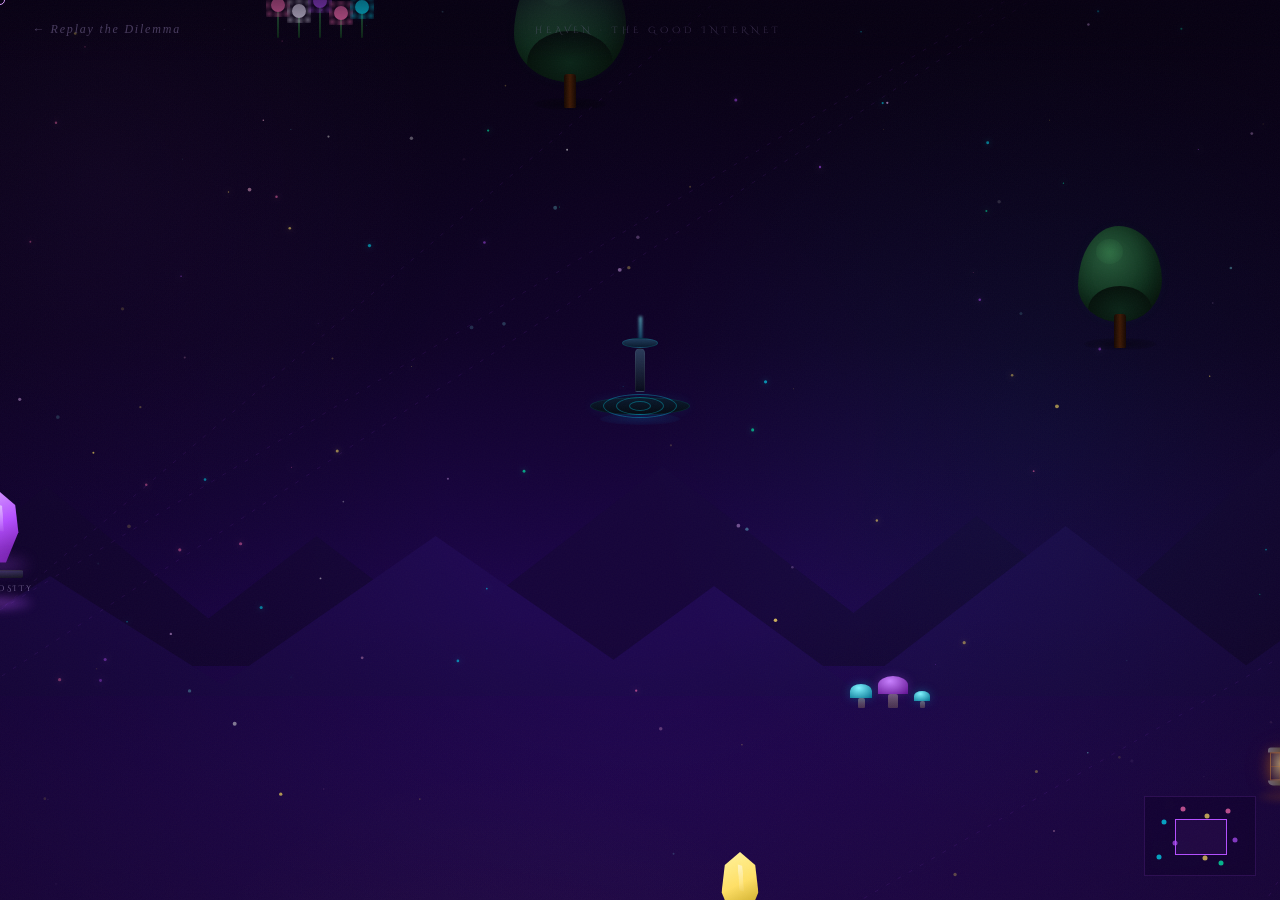
<file: heaven.html>
<!DOCTYPE html>
<html lang="en">
<head>
  <meta charset="UTF-8">
  <meta name="viewport" content="width=device-width, initial-scale=1.0">
  <title>Heaven — The Hell of The Internet</title>
  <meta name="description" content="The good internet. Wander freely. Discover.">
  <link rel="icon" type="image/svg+xml" href="data:image/svg+xml,%3Csvg xmlns='http://www.w3.org/2000/svg' viewBox='0 0 32 32'%3E%3Ctext y='28' font-size='28'%3E✦%3C/text%3E%3C/svg%3E">
  <link rel="stylesheet" href="css/heaven.css">
</head>
<body class="heaven-page">

  <canvas id="heaven-canvas" aria-hidden="true"></canvas>

  <nav class="heaven-nav">
    <a href="index.html" class="heaven-nav-home">← Replay the Dilemma</a>
    <span class="heaven-nav-title">Heaven · The Good Internet</span>
    <span class="wander-hint" aria-hidden="true">wander to discover</span>
  </nav>

  <!-- Site portal overlay -->
  <div id="heaven-portal" role="dialog" aria-modal="true" aria-hidden="true">
    <button class="portal-close" onclick="closePortal()">✕ &nbsp;close</button>
    <p class="portal-virtue-label">Virtue of the Internet</p>
    <h2 class="portal-virtue-name" id="portal-virtue-name">OPENNESS</h2>
    <div class="portal-rule"><span class="portal-rule-icon">✦</span></div>
    <h3 class="portal-site-name" id="portal-site-name">— YOUR SITE —</h3>
    <p class="portal-description" id="portal-description">Description.</p>
    <a href="#" class="portal-enter-btn" id="portal-enter-btn" target="_blank" rel="noopener noreferrer">✦ &nbsp;Visit &nbsp;✦</a>
  </div>

  <!-- Decorative click message -->
  <div id="garden-msg" aria-live="polite"></div>

  <!-- Minimap -->
  <div id="minimap"><div id="minimap-vp"></div></div>

  <!-- ═══════════════════════════════════════════════════════════
       THE GARDEN — 2800 × 2000 wanderable world
       
       SITE CRYSTALS  (.garden-crystal)
         data-virtue  — virtue label shown in portal
         data-name    — your site name
         data-desc    — your site description
         data-url     — your site URL
         data-color   — cyan | pink | purple | gold | mint

       DECORATIVE OBJECTS — click for atmosphere, no portal
         .garden-tree
         .garden-fountain
         .garden-flower-patch  (.garden-flower children: .pink .purple .cyan .gold .white)
         .garden-mushroom-cluster  (.garden-mushroom children: .large/.medium/.small + .pink/.purple/.gold/.cyan)
         .garden-lantern
       ════════════════════════════════════════════════════════ -->
  <div id="garden-viewport">
    <div id="garden-world">

      <!-- ══ TREES ══ -->
      <div class="garden-tree" style="left:640px;top:760px;" data-msg="The forest is always older than you think.">
        <div class="tree-canopy"></div>
        <div class="tree-trunk"></div>
      </div>
      <div class="garden-tree large" style="left:1330px;top:660px;" data-msg="Roots grow in silence. So do good ideas.">
        <div class="tree-canopy"></div>
        <div class="tree-trunk"></div>
      </div>
      <div class="garden-tree" style="left:1880px;top:900px;" data-msg="Even dead trees make homes for others.">
        <div class="tree-canopy"></div>
        <div class="tree-trunk"></div>
      </div>
      <div class="garden-tree small" style="left:540px;top:1290px;" data-msg="Something small, growing.">
        <div class="tree-canopy"></div>
        <div class="tree-trunk"></div>
      </div>
      <div class="garden-tree large" style="left:2340px;top:1380px;" data-msg="Far from the path, the oldest tree.">
        <div class="tree-canopy"></div>
        <div class="tree-trunk"></div>
      </div>

      <!-- ══ CENTRAL FOUNTAIN ══ -->
      <div class="garden-fountain" style="left:1400px;top:970px;" data-msg="Still waters dream in colour.">
        <div class="fountain-spout"></div>
        <div class="fountain-bowl-top"></div>
        <div class="fountain-column"></div>
        <div class="fountain-base-wrap">
          <div class="fountain-base"></div>
          <div class="fountain-ring r1"></div>
          <div class="fountain-ring r2"></div>
          <div class="fountain-ring r3"></div>
        </div>
      </div>

      <!-- ══ FLOWER PATCHES ══ -->
      <div class="garden-flower-patch" style="left:1080px;top:590px;" data-msg="They bloom for no one, and everyone.">
        <div class="garden-flower pink" style="--sh:28px"><div class="flower-head"></div><div class="flower-stem"></div></div>
        <div class="garden-flower white" style="--sh:22px"><div class="flower-head"></div><div class="flower-stem"></div></div>
        <div class="garden-flower purple" style="--sh:32px"><div class="flower-head"></div><div class="flower-stem"></div></div>
        <div class="garden-flower pink" style="--sh:20px"><div class="flower-head"></div><div class="flower-stem"></div></div>
        <div class="garden-flower cyan" style="--sh:26px"><div class="flower-head"></div><div class="flower-stem"></div></div>
      </div>

      <div class="garden-flower-patch" style="left:240px;top:880px;" data-msg="A quiet corner the algorithms never found.">
        <div class="garden-flower gold" style="--sh:24px"><div class="flower-head"></div><div class="flower-stem"></div></div>
        <div class="garden-flower white" style="--sh:30px"><div class="flower-head"></div><div class="flower-stem"></div></div>
        <div class="garden-flower gold" style="--sh:18px"><div class="flower-head"></div><div class="flower-stem"></div></div>
      </div>

      <div class="garden-flower-patch" style="left:2370px;top:680px;" data-msg="Beauty without purpose is still beauty.">
        <div class="garden-flower cyan" style="--sh:26px"><div class="flower-head"></div><div class="flower-stem"></div></div>
        <div class="garden-flower purple" style="--sh:20px"><div class="flower-head"></div><div class="flower-stem"></div></div>
        <div class="garden-flower pink" style="--sh:30px"><div class="flower-head"></div><div class="flower-stem"></div></div>
        <div class="garden-flower white" style="--sh:22px"><div class="flower-head"></div><div class="flower-stem"></div></div>
      </div>

      <div class="garden-flower-patch" style="left:1700px;top:1700px;" data-msg="At the edge of the map, flowers still grow.">
        <div class="garden-flower pink" style="--sh:22px"><div class="flower-head"></div><div class="flower-stem"></div></div>
        <div class="garden-flower gold" style="--sh:28px"><div class="flower-head"></div><div class="flower-stem"></div></div>
        <div class="garden-flower pink" style="--sh:18px"><div class="flower-head"></div><div class="flower-stem"></div></div>
      </div>

      <!-- ══ MUSHROOM CLUSTERS ══ -->
      <div class="garden-mushroom-cluster" style="left:550px;top:510px;" data-msg="Something grows here, patient and silent.">
        <div class="garden-mushroom small purple"><div class="mushroom-cap"></div><div class="mushroom-stem"></div></div>
        <div class="garden-mushroom large pink"><div class="mushroom-cap"></div><div class="mushroom-stem"></div></div>
        <div class="garden-mushroom medium purple"><div class="mushroom-cap"></div><div class="mushroom-stem"></div></div>
        <div class="garden-mushroom small gold"><div class="mushroom-cap"></div><div class="mushroom-stem"></div></div>
      </div>

      <div class="garden-mushroom-cluster" style="left:1650px;top:1260px;" data-msg="In the dark, luminous things survive.">
        <div class="garden-mushroom medium cyan"><div class="mushroom-cap"></div><div class="mushroom-stem"></div></div>
        <div class="garden-mushroom large purple"><div class="mushroom-cap"></div><div class="mushroom-stem"></div></div>
        <div class="garden-mushroom small cyan"><div class="mushroom-cap"></div><div class="mushroom-stem"></div></div>
      </div>

      <div class="garden-mushroom-cluster" style="left:2100px;top:1800px;" data-msg="The last corner of the garden. You found it.">
        <div class="garden-mushroom large gold"><div class="mushroom-cap"></div><div class="mushroom-stem"></div></div>
        <div class="garden-mushroom small pink"><div class="mushroom-cap"></div><div class="mushroom-stem"></div></div>
        <div class="garden-mushroom medium gold"><div class="mushroom-cap"></div><div class="mushroom-stem"></div></div>
      </div>

      <!-- ══ LANTERNS ══ -->
      <div class="garden-lantern" style="left:1180px;top:420px;" data-msg="Every light was once someone's idea.">
        <div class="lantern-chain"></div>
        <div class="lantern-top-cap"></div>
        <div class="lantern-body"></div>
        <div class="lantern-bottom-cap"></div>
        <div class="lantern-glow-pool"></div>
      </div>

      <div class="garden-lantern" style="left:2040px;top:1310px;" data-msg="Light is most visible in the dark.">
        <div class="lantern-chain"></div>
        <div class="lantern-top-cap"></div>
        <div class="lantern-body"></div>
        <div class="lantern-bottom-cap"></div>
        <div class="lantern-glow-pool"></div>
      </div>

      <div class="garden-lantern" style="left:350px;top:1650px;" data-msg="Someone left this on for you.">
        <div class="lantern-chain"></div>
        <div class="lantern-top-cap"></div>
        <div class="lantern-body"></div>
        <div class="lantern-bottom-cap"></div>
        <div class="lantern-glow-pool"></div>
      </div>

      <!-- ══ SITE CRYSTALS (replace placeholders with your data) ══
           data-virtue: the virtue name
           data-name:   your site name
           data-desc:   your site description
           data-url:    your site URL
           data-color:  cyan | pink | purple | gold | mint
      -->

      <div class="garden-crystal" style="left:480px;top:630px;"
           data-virtue="OPENNESS" data-color="cyan"
           data-name="— YOUR SITE NAME —"
           data-desc="Why this site embodies openness. What does it give freely to the world?"
           data-url="YOUR_SITE_URL">
        <div class="crystal-gem"></div>
        <div class="crystal-base-glow"></div>
        <div class="crystal-pedestal"></div>
        <span class="crystal-virtue-text">Openness</span>
        <span class="crystal-enter-hint">click to enter</span>
      </div>

      <div class="garden-crystal" style="left:960px;top:310px;"
           data-virtue="GENEROSITY" data-color="pink"
           data-name="— YOUR SITE NAME —"
           data-desc="Why this site embodies generosity. What does it give without expecting return?"
           data-url="YOUR_SITE_URL">
        <div class="crystal-gem"></div>
        <div class="crystal-base-glow"></div>
        <div class="crystal-pedestal"></div>
        <span class="crystal-virtue-text">Generosity</span>
        <span class="crystal-enter-hint">click to enter</span>
      </div>

      <div class="garden-crystal" style="left:1560px;top:480px;"
           data-virtue="CRAFT" data-color="gold"
           data-name="— YOUR SITE NAME —"
           data-desc="Why this site embodies craft. What has been made with patience and skill?"
           data-url="YOUR_SITE_URL">
        <div class="crystal-gem"></div>
        <div class="crystal-base-glow"></div>
        <div class="crystal-pedestal"></div>
        <span class="crystal-virtue-text">Craft</span>
        <span class="crystal-enter-hint">click to enter</span>
      </div>

      <div class="garden-crystal" style="left:760px;top:1160px;"
           data-virtue="CURIOSITY" data-color="purple"
           data-name="— YOUR SITE NAME —"
           data-desc="Why this site embodies curiosity. What does it make you want to learn?"
           data-url="YOUR_SITE_URL">
        <div class="crystal-gem"></div>
        <div class="crystal-base-glow"></div>
        <div class="crystal-pedestal"></div>
        <span class="crystal-virtue-text">Curiosity</span>
        <span class="crystal-enter-hint">click to enter</span>
      </div>

      <div class="garden-crystal" style="left:2080px;top:360px;"
           data-virtue="BEAUTY" data-color="pink"
           data-name="— YOUR SITE NAME —"
           data-desc="Why this site embodies beauty. What about it moves you?"
           data-url="YOUR_SITE_URL">
        <div class="crystal-gem"></div>
        <div class="crystal-base-glow"></div>
        <div class="crystal-pedestal"></div>
        <span class="crystal-virtue-text">Beauty</span>
        <span class="crystal-enter-hint">click to enter</span>
      </div>

      <div class="garden-crystal" style="left:360px;top:1490px;"
           data-virtue="TRUTH" data-color="cyan"
           data-name="— YOUR SITE NAME —"
           data-desc="Why this site embodies truth. What does it refuse to obscure?"
           data-url="YOUR_SITE_URL">
        <div class="crystal-gem"></div>
        <div class="crystal-base-glow"></div>
        <div class="crystal-pedestal"></div>
        <span class="crystal-virtue-text">Truth</span>
        <span class="crystal-enter-hint">click to enter</span>
      </div>

      <div class="garden-crystal" style="left:1500px;top:1520px;"
           data-virtue="PLAY" data-color="gold"
           data-name="— YOUR SITE NAME —"
           data-desc="Why this site embodies play. What delight does it offer for no reason at all?"
           data-url="YOUR_SITE_URL">
        <div class="crystal-gem"></div>
        <div class="crystal-base-glow"></div>
        <div class="crystal-pedestal"></div>
        <span class="crystal-virtue-text">Play</span>
        <span class="crystal-enter-hint">click to enter</span>
      </div>

      <div class="garden-crystal" style="left:2260px;top:1080px;"
           data-virtue="MEMORY" data-color="purple"
           data-name="— YOUR SITE NAME —"
           data-desc="Why this site embodies memory. What does it preserve that might otherwise disappear?"
           data-url="YOUR_SITE_URL">
        <div class="crystal-gem"></div>
        <div class="crystal-base-glow"></div>
        <div class="crystal-pedestal"></div>
        <span class="crystal-virtue-text">Memory</span>
        <span class="crystal-enter-hint">click to enter</span>
      </div>

      <div class="garden-crystal" style="left:1900px;top:1650px;"
           data-virtue="WONDER" data-color="mint"
           data-name="— YOUR SITE NAME —"
           data-desc="Why this site embodies wonder. What does it reveal that you could not have imagined?"
           data-url="YOUR_SITE_URL">
        <div class="crystal-gem"></div>
        <div class="crystal-base-glow"></div>
        <div class="crystal-pedestal"></div>
        <span class="crystal-virtue-text">Wonder</span>
        <span class="crystal-enter-hint">click to enter</span>
      </div>

    </div><!-- /garden-world -->
  </div><!-- /garden-viewport -->

  <script src="js/heaven.js"></script>
</body>
</html>
</file>
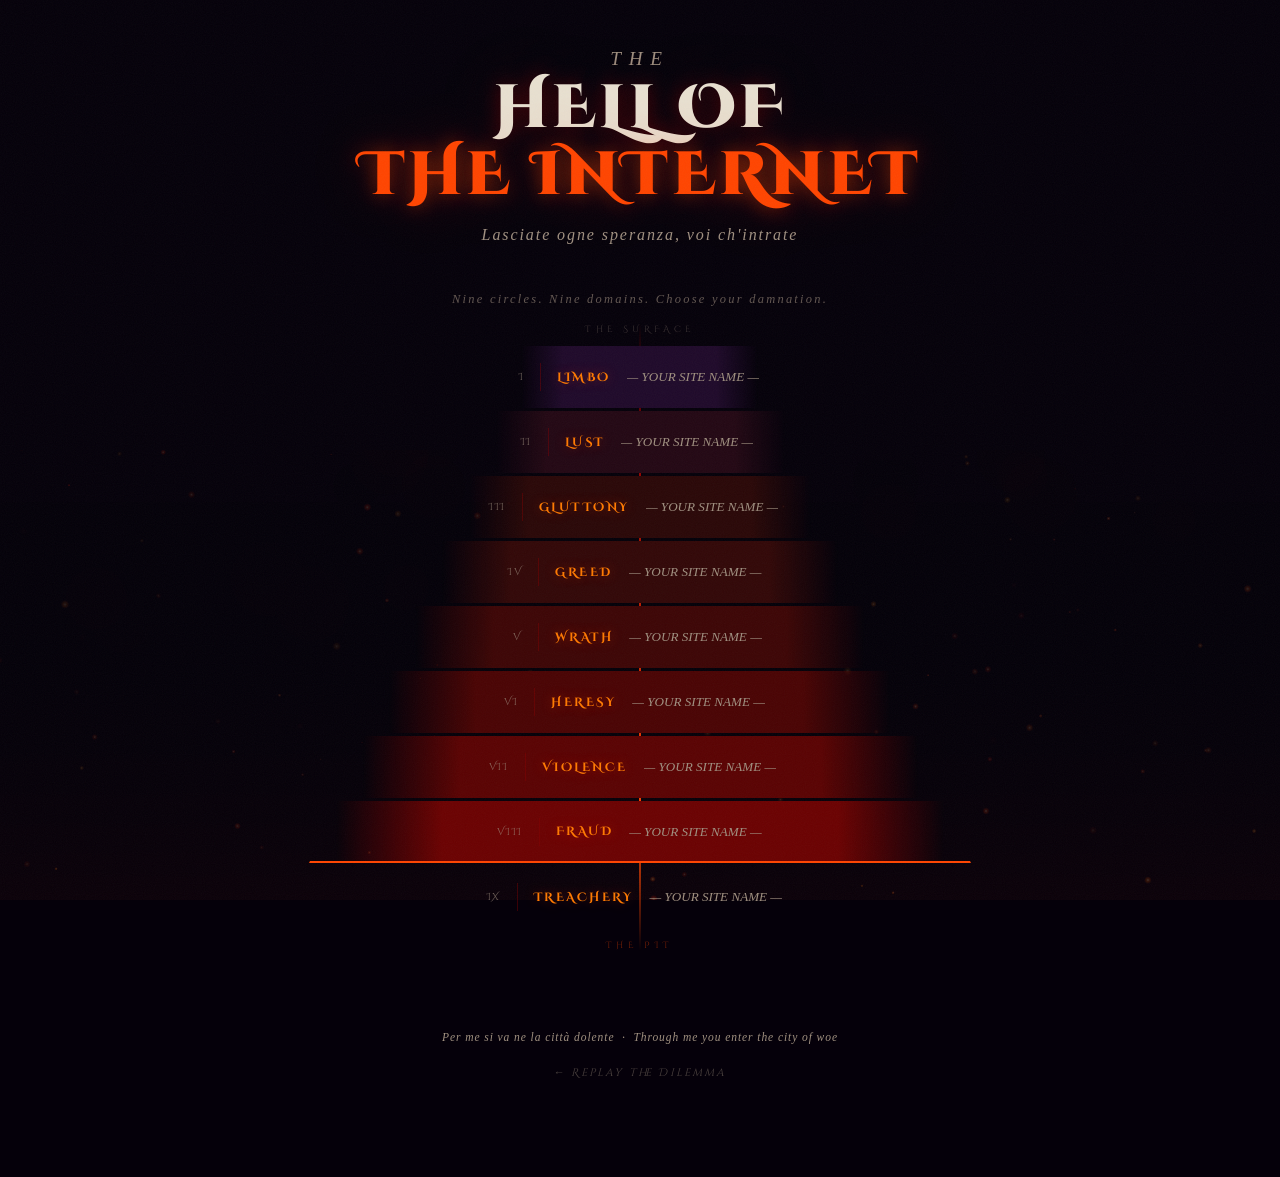
<file: hell.html>
<!doctype html>
<html lang="en">
  <head>
    <meta charset="UTF-8" />
    <meta name="viewport" content="width=device-width, initial-scale=1.0" />
    <title>Hell — The Hell of The Internet</title>
    <meta
      name="description"
      content="Descend into the nine circles. Each sin, a domain. Each domain, a world."
    />
    <link
      rel="icon"
      type="image/svg+xml"
      href="data:image/svg+xml,%3Csvg xmlns='http://www.w3.org/2000/svg' viewBox='0 0 32 32'%3E%3Ctext y='28' font-size='28'%3E🔥%3C/text%3E%3C/svg%3E"
    />
    <link rel="stylesheet" href="css/style.css" />
    <style>
      /* Extra landing-only styles */
      .hell-intro {
        text-align: center;
        margin-bottom: 1rem;
        opacity: 0;
        animation: bandReveal 1s ease-out 2s both;
      }
      .hell-intro p {
        font-family: var(--font-body);
        font-style: italic;
        font-size: 0.78rem;
        color: var(--ash-dim);
        letter-spacing: 0.18em;
        opacity: 0.6;
      }
      .hell-label-top {
        font-family: var(--font-title);
        font-size: 0.55rem;
        letter-spacing: 0.5em;
        color: var(--ash-dim);
        text-transform: uppercase;
        opacity: 0.35;
        margin-bottom: 0.5rem;
      }
      .hell-label-bottom {
        font-family: var(--font-title);
        font-size: 0.55rem;
        letter-spacing: 0.5em;
        color: var(--ember);
        text-transform: uppercase;
        opacity: 0.45;
        margin-top: 0.5rem;
      }
      /* Subtle vertical line connecting circles — left and right trapezoid edges */
      .funnel-edge-left,
      .funnel-edge-right {
        position: absolute;
        top: 0;
        bottom: 0;
        width: 0;
        border-left: 1px dashed var(--crimson);
        opacity: 0.15;
        pointer-events: none;
      }
      .funnel-edge-left {
        left: 4%;
      }
      .funnel-edge-right {
        right: 4%;
      }
    </style>
  </head>
  <body>
    <!-- Fire particles canvas -->
    <canvas id="fire-canvas" aria-hidden="true"></canvas>

    <!-- Main wrapper -->
    <div class="landing-wrapper">
      <!-- Header -->
      <header class="site-header">
        <span class="the">The</span>
        <h1>Hell of<br /><span>The Internet</span></h1>
        <span class="tagline">Lasciate ogne speranza, voi ch'intrate</span>
      </header>

      <!-- Descent guide text -->
      <div class="hell-intro">
        <p>Nine circles. Nine domains. Choose your damnation.</p>
      </div>

      <!-- Hell funnel -->
      <nav class="hell-funnel" aria-label="The Nine Circles of Hell">
        <p class="hell-label-top">THE SURFACE</p>

        <!-- ── CIRCLE I ── -->
        <a
          href="circle-1.html"
          class="circle-band"
          aria-label="Circle I — LIMBO"
        >
          <div class="band-content">
            <span class="band-numeral">I</span>
            <span class="band-divider"></span>
            <span class="band-sin">LIMBO</span>
            <span class="band-site">— YOUR SITE NAME —</span>
            <span class="band-arrow">▶</span>
          </div>
        </a>

        <!-- ── CIRCLE II ── -->
        <a
          href="circle-2.html"
          class="circle-band"
          aria-label="Circle II — LUST"
        >
          <div class="band-content">
            <span class="band-numeral">II</span>
            <span class="band-divider"></span>
            <span class="band-sin">LUST</span>
            <span class="band-site">— YOUR SITE NAME —</span>
            <span class="band-arrow">▶</span>
          </div>
        </a>

        <!-- ── CIRCLE III ── -->
        <a
          href="circle-3.html"
          class="circle-band"
          aria-label="Circle III — GLUTTONY"
        >
          <div class="band-content">
            <span class="band-numeral">III</span>
            <span class="band-divider"></span>
            <span class="band-sin">GLUTTONY</span>
            <span class="band-site">— YOUR SITE NAME —</span>
            <span class="band-arrow">▶</span>
          </div>
        </a>

        <!-- ── CIRCLE IV ── -->
        <a
          href="circle-4.html"
          class="circle-band"
          aria-label="Circle IV — GREED"
        >
          <div class="band-content">
            <span class="band-numeral">IV</span>
            <span class="band-divider"></span>
            <span class="band-sin">GREED</span>
            <span class="band-site">— YOUR SITE NAME —</span>
            <span class="band-arrow">▶</span>
          </div>
        </a>

        <!-- ── CIRCLE V ── -->
        <a
          href="circle-5.html"
          class="circle-band"
          aria-label="Circle V — WRATH"
        >
          <div class="band-content">
            <span class="band-numeral">V</span>
            <span class="band-divider"></span>
            <span class="band-sin">WRATH</span>
            <span class="band-site">— YOUR SITE NAME —</span>
            <span class="band-arrow">▶</span>
          </div>
        </a>

        <!-- ── CIRCLE VI ── -->
        <a
          href="circle-6.html"
          class="circle-band"
          aria-label="Circle VI — HERESY"
        >
          <div class="band-content">
            <span class="band-numeral">VI</span>
            <span class="band-divider"></span>
            <span class="band-sin">HERESY</span>
            <span class="band-site">— YOUR SITE NAME —</span>
            <span class="band-arrow">▶</span>
          </div>
        </a>

        <!-- ── CIRCLE VII ── -->
        <a
          href="circle-7.html"
          class="circle-band"
          aria-label="Circle VII — VIOLENCE"
        >
          <div class="band-content">
            <span class="band-numeral">VII</span>
            <span class="band-divider"></span>
            <span class="band-sin">VIOLENCE</span>
            <span class="band-site">— YOUR SITE NAME —</span>
            <span class="band-arrow">▶</span>
          </div>
        </a>

        <!-- ── CIRCLE VIII ── -->
        <a
          href="circle-8.html"
          class="circle-band"
          aria-label="Circle VIII — FRAUD"
        >
          <div class="band-content">
            <span class="band-numeral">VIII</span>
            <span class="band-divider"></span>
            <span class="band-sin">FRAUD</span>
            <span class="band-site">— YOUR SITE NAME —</span>
            <span class="band-arrow">▶</span>
          </div>
        </a>

        <!-- ── CIRCLE IX ── -->
        <a
          href="circle-9.html"
          class="circle-band"
          aria-label="Circle IX — TREACHERY"
        >
          <div class="band-content">
            <span class="band-numeral">IX</span>
            <span class="band-divider"></span>
            <span class="band-sin">TREACHERY</span>
            <span class="band-site">— YOUR SITE NAME —</span>
            <span class="band-arrow">▶</span>
          </div>
        </a>

        <p class="hell-label-bottom">THE PIT</p>
      </nav>

      <!-- Footer inscription -->
      <footer class="landing-footer">
        <p>
          Per me si va ne la città dolente &nbsp;·&nbsp; Through me you enter
          the city of woe
        </p>
        <p style="margin-top: 1.4rem">
          <a
            href="index.html"
            style="
              color: var(--ash-dim);
              letter-spacing: 0.2em;
              font-size: 0.68rem;
              font-family: var(--font-title);
              opacity: 0.45;
              transition: opacity 0.3s;
            "
            onmouseover="this.style.opacity = '1'"
            onmouseout="this.style.opacity = '0.45'"
            >← Replay the Dilemma</a
          >
        </p>
      </footer>
    </div>

    <script src="js/main.js"></script>
  </body>
</html>
</file>
<file: css/style.css>
@import url("https://fonts.googleapis.com/css2?family=Cinzel+Decorative:wght@400;700;900&family=IM+Fell+English:ital@0;1&display=swap");

/* ─────────────────────────────────────────────
   DESIGN TOKENS
───────────────────────────────────────────── */
:root {
  --bg: #05000a;
  --bg2: #0d0010;
  --crimson: #8b0000;
  --crimson2: #b80000;
  --ember: #ff4500;
  --ember2: #ff7a00;
  --ash: #e8e0d0;
  --ash-dim: #a09080;
  --gold: #c9a84c;
  --gold2: #f0d080;
  --black: #000000;

  --font-title: "Cinzel Decorative", serif;
  --font-body: "IM Fell English", serif;

  --glow-crimson: 0 0 20px #8b000080, 0 0 60px #8b000040;
  --glow-ember: 0 0 20px #ff450080, 0 0 60px #ff450040;
  --glow-gold: 0 0 15px #c9a84c60, 0 0 40px #c9a84c30;
}

/* ─────────────────────────────────────────────
   RESET & BASE
───────────────────────────────────────────── */
*,
*::before,
*::after {
  box-sizing: border-box;
  margin: 0;
  padding: 0;
}

html {
  font-size: 16px;
  scroll-behavior: smooth;
}

body {
  background: var(--bg);
  color: var(--ash);
  font-family: var(--font-body);
  min-height: 100vh;
  overflow-x: hidden;
  cursor: default;
}

a {
  color: inherit;
  text-decoration: none;
}

/* ─────────────────────────────────────────────
   GRAIN TEXTURE OVERLAY
───────────────────────────────────────────── */
body::before {
  content: "";
  position: fixed;
  inset: 0;
  pointer-events: none;
  z-index: 9999;
  opacity: 0.04;
  background-image: url("data:image/svg+xml,%3Csvg viewBox='0 0 200 200' xmlns='http://www.w3.org/2000/svg'%3E%3Cfilter id='n'%3E%3CfeTurbulence type='fractalNoise' baseFrequency='0.9' numOctaves='4' stitchTiles='stitch'/%3E%3C/filter%3E%3Crect width='100%25' height='100%25' filter='url(%23n)'/%3E%3C/svg%3E");
  background-size: 200px 200px;
}

/* ─────────────────────────────────────────────
   FIRE CANVAS (landing page)
───────────────────────────────────────────── */
#fire-canvas {
  position: fixed;
  bottom: 0;
  left: 0;
  width: 100%;
  height: 50%;
  pointer-events: none;
  z-index: 1;
  opacity: 0.35;
}

/* ─────────────────────────────────────────────
   LANDING LAYOUT
───────────────────────────────────────────── */
.landing-wrapper {
  position: relative;
  z-index: 2;
  display: flex;
  flex-direction: column;
  align-items: center;
  padding: 3rem 1rem 6rem;
  min-height: 100vh;
}

/* ─────────────────────────────────────────────
   HEADER
───────────────────────────────────────────── */
.site-header {
  text-align: center;
  margin-bottom: 3rem;
  animation: headerReveal 1.8s ease-out both;
}

.site-header .the {
  display: block;
  font-family: var(--font-body);
  font-style: italic;
  font-size: clamp(0.9rem, 2vw, 1.2rem);
  color: var(--ash-dim);
  letter-spacing: 0.4em;
  text-transform: uppercase;
  margin-bottom: 0.4rem;
}

.site-header h1 {
  font-family: var(--font-title);
  font-weight: 900;
  font-size: clamp(1.8rem, 5vw, 3.8rem);
  line-height: 1.1;
  letter-spacing: 0.06em;
  color: var(--ash);
  text-shadow: var(--glow-crimson);
  text-transform: uppercase;
}

.site-header h1 span {
  color: var(--ember);
  text-shadow: var(--glow-ember);
}

.site-header .tagline {
  display: block;
  font-family: var(--font-body);
  font-style: italic;
  font-size: clamp(0.8rem, 1.8vw, 1rem);
  color: var(--ash-dim);
  margin-top: 1rem;
  letter-spacing: 0.12em;
}

@keyframes headerReveal {
  from {
    opacity: 0;
    transform: translateY(-30px);
  }
  to {
    opacity: 1;
    transform: translateY(0);
  }
}

/* ─────────────────────────────────────────────
   HELL FUNNEL
───────────────────────────────────────────── */
.hell-funnel {
  width: 100%;
  max-width: 720px;
  display: flex;
  flex-direction: column;
  align-items: center;
  gap: 3px;
  position: relative;
}

.hell-funnel::before {
  content: "";
  position: absolute;
  top: 0;
  bottom: 0;
  left: 50%;
  transform: translateX(-50%);
  width: 2px;
  background: linear-gradient(
    to bottom,
    transparent,
    var(--crimson) 20%,
    var(--ember) 80%,
    transparent
  );
  pointer-events: none;
}

/* Each circle band */
.circle-band {
  position: relative;
  height: 62px;
  display: flex;
  align-items: center;
  justify-content: center;
  cursor: pointer;
  border: 1px solid transparent;
  transition:
    border-color 0.3s,
    box-shadow 0.3s,
    background 0.3s;
  overflow: hidden;
  animation: bandReveal 0.6s ease-out both;
  text-decoration: none;
}

.circle-band:nth-child(1) {
  width: 28%;
  animation-delay: 0.3s;
}
.circle-band:nth-child(2) {
  width: 36%;
  animation-delay: 0.45s;
}
.circle-band:nth-child(3) {
  width: 44%;
  animation-delay: 0.6s;
}
.circle-band:nth-child(4) {
  width: 52%;
  animation-delay: 0.75s;
}
.circle-band:nth-child(5) {
  width: 60%;
  animation-delay: 0.9s;
}
.circle-band:nth-child(6) {
  width: 68%;
  animation-delay: 1.05s;
}
.circle-band:nth-child(7) {
  width: 76%;
  animation-delay: 1.2s;
}
.circle-band:nth-child(8) {
  width: 84%;
  animation-delay: 1.35s;
}
.circle-band:nth-child(9) {
  width: 92%;
  animation-delay: 1.5s;
}

@keyframes bandReveal {
  from {
    opacity: 0;
    transform: scaleX(0.4);
  }
  to {
    opacity: 1;
    transform: scaleX(1);
  }
}

/* Background gradient per band — gets hotter deeper */
.circle-band:nth-child(1) {
  background: linear-gradient(
    90deg,
    transparent 4%,
    #1a0a2e 20%,
    #1a0a2e 80%,
    transparent 96%
  );
}
.circle-band:nth-child(2) {
  background: linear-gradient(
    90deg,
    transparent 4%,
    #1f0a2a 20%,
    #1f0a2a 80%,
    transparent 96%
  );
}
.circle-band:nth-child(3) {
  background: linear-gradient(
    90deg,
    transparent 4%,
    #230814 20%,
    #230814 80%,
    transparent 96%
  );
}
.circle-band:nth-child(4) {
  background: linear-gradient(
    90deg,
    transparent 4%,
    #2a0808 20%,
    #2a0808 80%,
    transparent 96%
  );
}
.circle-band:nth-child(5) {
  background: linear-gradient(
    90deg,
    transparent 4%,
    #320808 20%,
    #320808 80%,
    transparent 96%
  );
}
.circle-band:nth-child(6) {
  background: linear-gradient(
    90deg,
    transparent 4%,
    #3d0606 20%,
    #3d0606 80%,
    transparent 96%
  );
}
.circle-band:nth-child(7) {
  background: linear-gradient(
    90deg,
    transparent 4%,
    #4a0404 20%,
    #4a0404 80%,
    transparent 96%
  );
}
.circle-band:nth-child(8) {
  background: linear-gradient(
    90deg,
    transparent 4%,
    #5a0303 20%,
    #5a0303 80%,
    transparent 96%
  );
}
.circle-band:nth-child(9) {
  background: linear-gradient(
    90deg,
    transparent 4%,
    #6b0202 20%,
    #6b0202 80%,
    transparent 96%
  );
  border-bottom: 2px solid var(--ember);
}

.circle-band::before {
  content: "";
  position: absolute;
  inset: 0;
  background: linear-gradient(
    90deg,
    transparent 0%,
    var(--ember) 50%,
    transparent 100%
  );
  opacity: 0;
  transition: opacity 0.4s;
  pointer-events: none;
}

.circle-band:hover::before {
  opacity: 0.07;
}
.circle-band:hover {
  border-color: var(--crimson2);
  box-shadow:
    var(--glow-crimson),
    inset 0 0 30px #8b000020;
}

/* Content inside each band */
.band-content {
  display: flex;
  align-items: center;
  gap: 1rem;
  z-index: 1;
  padding: 0 1.5rem;
}

.band-numeral {
  font-family: var(--font-title);
  font-size: 0.65rem;
  color: var(--ash-dim);
  letter-spacing: 0.15em;
  min-width: 28px;
  text-align: right;
  opacity: 0.7;
}

.band-divider {
  width: 1px;
  height: 28px;
  background: var(--crimson);
  opacity: 0.4;
}

.band-sin {
  font-family: var(--font-title);
  font-size: clamp(0.55rem, 1.3vw, 0.78rem);
  font-weight: 700;
  color: var(--ember2);
  letter-spacing: 0.2em;
  text-transform: uppercase;
  text-shadow: 0 0 12px #ff450060;
  white-space: nowrap;
}

.band-site {
  font-family: var(--font-body);
  font-style: italic;
  font-size: clamp(0.6rem, 1.4vw, 0.82rem);
  color: var(--ash-dim);
  white-space: nowrap;
  overflow: hidden;
  text-overflow: ellipsis;
}

.band-arrow {
  font-size: 0.65rem;
  color: var(--crimson2);
  opacity: 0;
  transform: translateX(-4px);
  transition:
    opacity 0.3s,
    transform 0.3s;
  margin-left: auto;
}
.circle-band:hover .band-arrow {
  opacity: 1;
  transform: translateX(0);
}

/* ─────────────────────────────────────────────
   FOOTER INSCRIPTION
───────────────────────────────────────────── */
.pit-label {
  margin-top: 1rem;
  font-family: var(--font-body);
  font-style: italic;
  font-size: 0.7rem;
  color: var(--crimson);
  letter-spacing: 0.2em;
  text-align: center;
  opacity: 0.7;
  animation: bandReveal 0.6s ease-out 1.8s both;
}

.landing-footer {
  margin-top: 5rem;
  text-align: center;
  font-family: var(--font-body);
  font-style: italic;
  font-size: 0.72rem;
  color: var(--ash-dim);
  opacity: 0.35;
  letter-spacing: 0.08em;
  animation: bandReveal 0.6s ease-out 2s both;
}

/* ─────────────────────────────────────────────
   SCROLLBAR
───────────────────────────────────────────── */
::-webkit-scrollbar {
  width: 6px;
}
::-webkit-scrollbar-track {
  background: var(--bg);
}
::-webkit-scrollbar-thumb {
  background: var(--crimson);
  border-radius: 3px;
}

/* ─────────────────────────────────────────────
   RESPONSIVE
───────────────────────────────────────────── */
@media (max-width: 600px) {
  .circle-band:nth-child(1) {
    width: 55%;
  }
  .circle-band:nth-child(2) {
    width: 60%;
  }
  .circle-band:nth-child(3) {
    width: 65%;
  }
  .circle-band:nth-child(4) {
    width: 70%;
  }
  .circle-band:nth-child(5) {
    width: 75%;
  }
  .circle-band:nth-child(6) {
    width: 80%;
  }
  .circle-band:nth-child(7) {
    width: 85%;
  }
  .circle-band:nth-child(8) {
    width: 90%;
  }
  .circle-band:nth-child(9) {
    width: 96%;
  }

  .band-content {
    gap: 0.6rem;
    padding: 0 0.8rem;
  }
  .circle-band {
    height: 52px;
  }
}
</file>
<file: css/circle.css>
/* ─────────────────────────────────────────────
   CIRCLE PAGE — Full-screen dramatic portal
───────────────────────────────────────────── */

/* Prevent FOUC */
body.circle-page {
  overflow: hidden;
}
body.circle-page.loaded {
  overflow: auto;
}

/* ─────────────────────────────────────────────
   BACKGROUND LAYERS
───────────────────────────────────────────── */
.circle-bg {
  position: fixed;
  inset: 0;
  z-index: 0;
  background: var(--bg);
}

/* Radial hellfire glow from center-bottom */
.circle-bg::after {
  content: "";
  position: absolute;
  inset: 0;
  background: radial-gradient(
    ellipse 80% 60% at 50% 110%,
    var(--crimson) 0%,
    transparent 60%
  );
  opacity: 0;
  transition: opacity 1.5s ease-out;
}
body.loaded .circle-bg::after {
  opacity: 0.4;
}

/* Animated slow ember/fire vignette around edges */
.circle-bg-vignette {
  position: fixed;
  inset: 0;
  z-index: 1;
  pointer-events: none;
  background: radial-gradient(
    ellipse 100% 100% at 50% 50%,
    transparent 40%,
    #05000a 100%
  );
}

/* Fire canvas for circle pages */
#circle-fire {
  position: fixed;
  bottom: 0;
  left: 0;
  width: 100%;
  height: 45%;
  pointer-events: none;
  z-index: 2;
  opacity: 0.25;
}

/* ─────────────────────────────────────────────
   MAIN CONTENT
───────────────────────────────────────────── */
.circle-wrapper {
  position: relative;
  z-index: 10;
  min-height: 100vh;
  display: flex;
  flex-direction: column;
  align-items: center;
  justify-content: center;
  padding: 3rem 2rem;
  text-align: center;
}

/* ─────────────────────────────────────────────
   TOP NAV
───────────────────────────────────────────── */
.circle-nav {
  position: fixed;
  top: 1.5rem;
  left: 0;
  right: 0;
  z-index: 20;
  display: flex;
  align-items: center;
  justify-content: space-between;
  padding: 0 2rem;
  opacity: 0;
  transform: translateY(-10px);
  transition:
    opacity 1s ease 1.5s,
    transform 1s ease 1.5s;
}
body.loaded .circle-nav {
  opacity: 1;
  transform: translateY(0);
}

.nav-home {
  font-family: var(--font-body);
  font-style: italic;
  font-size: 0.75rem;
  color: var(--ash-dim);
  letter-spacing: 0.15em;
  opacity: 0.6;
  transition:
    opacity 0.3s,
    color 0.3s;
  display: flex;
  align-items: center;
  gap: 0.5rem;
}
.nav-home:hover {
  opacity: 1;
  color: var(--ember);
}

.nav-arrows {
  display: flex;
  align-items: center;
  gap: 1.5rem;
}

.nav-prev,
.nav-next {
  font-family: var(--font-title);
  font-size: 0.6rem;
  letter-spacing: 0.15em;
  color: var(--ash-dim);
  opacity: 0.5;
  transition:
    opacity 0.3s,
    color 0.3s;
  display: flex;
  align-items: center;
  gap: 0.4rem;
}
.nav-prev:hover,
.nav-next:hover {
  opacity: 1;
  color: var(--ember);
}
.nav-prev.hidden,
.nav-next.hidden {
  visibility: hidden;
}

/* ─────────────────────────────────────────────
   CIRCLE NUMBER & SIN
───────────────────────────────────────────── */
.circle-number {
  font-family: var(--font-title);
  font-size: clamp(5rem, 18vw, 12rem);
  font-weight: 900;
  line-height: 1;
  color: transparent;
  -webkit-text-stroke: 1px var(--crimson);
  text-shadow: none;
  letter-spacing: -0.03em;
  opacity: 0;
  transform: scale(1.3);
  transition:
    opacity 0.8s ease 0.3s,
    transform 0.8s ease 0.3s;
  user-select: none;
  margin-bottom: -0.1em;
}
body.loaded .circle-number {
  opacity: 0.18;
  transform: scale(1);
}

.circle-sin-label {
  font-family: var(--font-title);
  font-size: clamp(0.55rem, 1.5vw, 0.8rem);
  letter-spacing: 0.5em;
  text-transform: uppercase;
  color: var(--ash-dim);
  opacity: 0;
  transform: translateY(10px);
  transition:
    opacity 0.8s ease 0.5s,
    transform 0.8s ease 0.5s;
  margin-bottom: 0.4rem;
}
body.loaded .circle-sin-label {
  opacity: 0.55;
  transform: translateY(0);
}

.circle-sin-name {
  font-family: var(--font-title);
  font-size: clamp(2rem, 6vw, 4.5rem);
  font-weight: 900;
  letter-spacing: 0.12em;
  text-transform: uppercase;
  color: var(--ember2);
  text-shadow:
    var(--glow-ember),
    0 0 80px #ff450030;
  opacity: 0;
  transform: translateY(20px);
  transition:
    opacity 0.9s ease 0.7s,
    transform 0.9s ease 0.7s;
  margin-bottom: 0.5rem;
}
body.loaded .circle-sin-name {
  opacity: 1;
  transform: translateY(0);
}

/* Decorative rule */
.circle-rule {
  display: flex;
  align-items: center;
  gap: 1rem;
  margin: 1.2rem auto;
  width: clamp(200px, 50%, 400px);
  opacity: 0;
  transition: opacity 1s ease 1s;
}
body.loaded .circle-rule {
  opacity: 1;
}

.circle-rule::before,
.circle-rule::after {
  content: "";
  flex: 1;
  height: 1px;
  background: linear-gradient(90deg, transparent, var(--crimson));
}
.circle-rule::after {
  background: linear-gradient(90deg, var(--crimson), transparent);
}
.circle-rule-icon {
  color: var(--crimson);
  font-size: 0.7rem;
  opacity: 0.8;
}

/* ─────────────────────────────────────────────
   SITE NAME & DESCRIPTION
───────────────────────────────────────────── */
.circle-site-name {
  font-family: var(--font-title);
  font-size: clamp(1rem, 3vw, 1.8rem);
  font-weight: 700;
  letter-spacing: 0.08em;
  color: var(--gold2);
  text-shadow: var(--glow-gold);
  opacity: 0;
  transform: translateY(15px);
  transition:
    opacity 0.8s ease 1.1s,
    transform 0.8s ease 1.1s;
  margin-bottom: 0.8rem;
}
body.loaded .circle-site-name {
  opacity: 1;
  transform: translateY(0);
}

.circle-description {
  font-family: var(--font-body);
  font-style: italic;
  font-size: clamp(0.85rem, 2vw, 1.05rem);
  color: var(--ash-dim);
  line-height: 1.7;
  max-width: 520px;
  margin: 0 auto 2.5rem;
  opacity: 0;
  transform: translateY(12px);
  transition:
    opacity 0.8s ease 1.3s,
    transform 0.8s ease 1.3s;
}
body.loaded .circle-description {
  opacity: 1;
  transform: translateY(0);
}

/* ─────────────────────────────────────────────
   ENTER BUTTON
───────────────────────────────────────────── */
.enter-btn {
  display: inline-flex;
  align-items: center;
  gap: 0.7rem;
  font-family: var(--font-title);
  font-size: clamp(0.65rem, 1.5vw, 0.82rem);
  font-weight: 700;
  letter-spacing: 0.35em;
  text-transform: uppercase;
  color: var(--ash);
  background: transparent;
  border: 1px solid var(--crimson2);
  padding: 0.9em 2.5em;
  cursor: pointer;
  position: relative;
  overflow: hidden;
  opacity: 0;
  transform: translateY(10px);
  transition:
    opacity 0.8s ease 1.5s,
    transform 0.8s ease 1.5s,
    border-color 0.3s,
    color 0.3s,
    box-shadow 0.3s;
  text-decoration: none;
}
body.loaded .enter-btn {
  opacity: 1;
  transform: translateY(0);
}

.enter-btn::before {
  content: "";
  position: absolute;
  inset: 0;
  background: linear-gradient(
    90deg,
    transparent 0%,
    var(--crimson) 50%,
    transparent 100%
  );
  transform: translateX(-110%);
  transition: transform 0.45s ease;
  opacity: 0.35;
}
.enter-btn:hover::before {
  transform: translateX(110%);
}
.enter-btn:hover {
  border-color: var(--ember);
  color: var(--ember2);
  box-shadow: var(--glow-ember);
}

/* Pulse glow animation on the button */
@keyframes btnPulse {
  0%,
  100% {
    box-shadow:
      0 0 10px #8b000040,
      0 0 30px #8b000020;
  }
  50% {
    box-shadow:
      0 0 20px #8b000080,
      0 0 60px #8b000040;
  }
}
body.loaded .enter-btn {
  animation: btnPulse 3s ease-in-out 2s infinite;
}
body.loaded .enter-btn:hover {
  animation: none;
}

/* ─────────────────────────────────────────────
   CIRCLE NUMBER POSITION (big ghost behind)
───────────────────────────────────────────── */
.ghost-numeral-wrap {
  position: absolute;
  top: 50%;
  left: 50%;
  transform: translate(-50%, -50%);
  z-index: -1;
  pointer-events: none;
}

/* ─────────────────────────────────────────────
   RESPONSIVE
───────────────────────────────────────────── */
@media (max-width: 600px) {
  .circle-nav {
    padding: 0 1rem;
  }
  .circle-wrapper {
    padding: 5rem 1.5rem 3rem;
  }
}
</file>
<file: css/heaven.css>
@import url('https://fonts.googleapis.com/css2?family=Cinzel+Decorative:wght@400;700;900&family=IM+Fell+English:ital@0;1&display=swap');

/* ─── TOKENS ─── */
:root {
  --hv-bg:      #080114;
  --hv-deep:    #0f0228;
  --hv-pink:    #ff6eb4;
  --hv-pink2:   #ffb3e0;
  --hv-cyan:    #00e5ff;
  --hv-cyan2:   #80f4ff;
  --hv-purple:  #b44fff;
  --hv-purple2: #d9a0ff;
  --hv-gold:    #ffe066;
  --hv-gold2:   #fff0a0;
  --hv-mint:    #00ffb3;
  --hv-mint2:   #80ffe8;
  --hv-white:   #f0e8ff;
  --hv-dim:     #7a6a99;
  --font-title: 'Cinzel Decorative', serif;
  --font-body:  'IM Fell English', serif;
  --glow-pink:   0 0 20px #ff6eb470, 0 0 60px #ff6eb430;
  --glow-purple: 0 0 20px #b44fff70, 0 0 60px #b44fff30;
  --glow-gold:   0 0 20px #ffe06670, 0 0 60px #ffe06630;
}

/* ─── RESET ─── */
*, *::before, *::after { box-sizing: border-box; margin: 0; padding: 0; }
html, body { height: 100%; overflow: hidden; }
a { color: inherit; text-decoration: none; }
body.heaven-page { background: var(--hv-bg); color: var(--hv-white); font-family: var(--font-body); cursor: none; }

body.heaven-page::before {
  content: ''; position: fixed; inset: 0; pointer-events: none; z-index: 998; opacity: 0.03;
  background-image: url("data:image/svg+xml,%3Csvg viewBox='0 0 200 200' xmlns='http://www.w3.org/2000/svg'%3E%3Cfilter id='n'%3E%3CfeTurbulence type='fractalNoise' baseFrequency='0.75' numOctaves='4' stitchTiles='stitch'/%3E%3C/filter%3E%3Crect width='100%25' height='100%25' filter='url(%23n)'/%3E%3C/svg%3E");
  background-size: 200px 200px;
}

/* ─── CANVAS ─── */
#heaven-canvas { position: fixed; inset: 0; pointer-events: none; z-index: 1; }

/* ─── CUSTOM CURSOR ─── */
#cursor {
  position: fixed; pointer-events: none; z-index: 9999;
  width: 10px; height: 10px; border-radius: 50%;
  border: 1px solid var(--hv-purple2);
  transform: translate(-50%, -50%);
  transition: width 0.2s, height 0.2s, border-color 0.2s, background 0.2s;
  mix-blend-mode: screen;
}
#cursor.hovering { width: 26px; height: 26px; border-color: var(--hv-pink); background: #ff6eb412; }
#cursor.decorating { width: 18px; height: 18px; border-color: var(--hv-gold); background: #ffe06610; }

/* ─── VIEWPORT + WORLD ─── */
#garden-viewport { position: fixed; inset: 0; overflow: hidden; z-index: 5; }
#garden-world { position: absolute; width: 2800px; height: 2000px; will-change: transform; }

/* ─── BIRD FLYOUT ─── */
@keyframes birdFly {
  from { transform: translate(0,0) scale(1); opacity: 1; }
  to   { transform: translate(var(--bx,40px), var(--by,-60px)) scale(0.4); opacity: 0; }
}

/* ─── NAV ─── */
.heaven-nav {
  position: fixed; top: 0; left: 0; right: 0; z-index: 100;
  display: flex; align-items: center; justify-content: space-between;
  padding: 1.4rem 2rem;
  background: linear-gradient(to bottom, #08011490, transparent);
  pointer-events: none;
}
.heaven-nav > * { pointer-events: all; }
.heaven-nav-home {
  font-family: var(--font-body); font-style: italic; font-size: 0.75rem;
  letter-spacing: 0.15em; color: var(--hv-dim); opacity: 0.55; transition: opacity 0.3s, color 0.3s;
}
.heaven-nav-home:hover { opacity: 1; color: var(--hv-pink); }
.heaven-nav-title {
  font-family: var(--font-title); font-size: clamp(0.42rem, 0.9vw, 0.55rem);
  letter-spacing: 0.45em; text-transform: uppercase; color: var(--hv-dim); opacity: 0.4;
}
.wander-hint {
  font-family: var(--font-body); font-style: italic; font-size: 0.68rem;
  letter-spacing: 0.15em; color: var(--hv-dim); pointer-events: none;
  animation: hintFade 5s ease-out 1.5s both;
}
@keyframes hintFade { 0%{opacity:0} 20%{opacity:0.5} 75%{opacity:0.5} 100%{opacity:0} }

/* ─── DECORATIVE MESSAGE ─── */
#garden-msg {
  position: fixed; bottom: 2.5rem; left: 50%; transform: translateX(-50%);
  font-family: var(--font-body); font-style: italic; font-size: 0.82rem;
  color: var(--hv-white); letter-spacing: 0.1em; text-align: center;
  pointer-events: none; z-index: 200; opacity: 0;
  text-shadow: 0 0 12px var(--hv-purple2);
  transition: opacity 0.4s; white-space: nowrap;
}
#garden-msg.visible { opacity: 0.7; }

/* ─── MINIMAP ─── */
#minimap {
  position: fixed; bottom: 1.5rem; right: 1.5rem; z-index: 100;
  width: 112px; height: 80px;
  border: 1px solid #b44fff28; background: #0f022875;
  backdrop-filter: blur(4px);
}
#minimap-vp {
  position: absolute; border: 1px solid var(--hv-purple);
  background: #b44fff14; pointer-events: none;
}
.mm-dot {
  position: absolute; width: 5px; height: 5px;
  border-radius: 50%; transform: translate(-50%,-50%); opacity: 0.7;
}

/* ─────────────────────────────────────────────
   SHARED GROUND SHADOW under all garden objects
───────────────────────────────────────────── */
.garden-crystal, .garden-tree, .garden-fountain, .garden-flower-patch,
.garden-mushroom-cluster, .garden-lantern {
  position: absolute;
}

/* ═══════════════════════════════════════════════
   CRYSTAL ALTARS — site landmarks
═══════════════════════════════════════════════ */
.garden-crystal {
  transform: translate(-50%, -100%);
  display: flex; flex-direction: column; align-items: center; gap: 0;
  cursor: pointer; z-index: 20; padding-bottom: 6px;
}

/* The gem body via clip-path on ::before */
.crystal-gem {
  width: 40px; height: 72px; position: relative;
  animation: crystalFloat 4.5s ease-in-out infinite;
}
.crystal-gem::before {
  content: ''; position: absolute; inset: 0;
  clip-path: polygon(50% 0%, 88% 18%, 96% 56%, 65% 98%, 35% 98%, 4% 56%, 12% 18%);
  background: linear-gradient(155deg, var(--cx-light,#b0f4ff) 0%, var(--cx-mid,#00e5ff) 45%, var(--cx-dark,#0070aa) 100%);
  filter: drop-shadow(0 0 10px var(--cx-glow,#00e5ff80));
  transition: filter 0.35s;
}
/* Gloss highlight */
.crystal-gem::after {
  content: ''; position: absolute;
  left: 18px; top: 12px; width: 5px; height: 28px;
  background: linear-gradient(to bottom, rgba(255,255,255,0.5), rgba(255,255,255,0.05));
  clip-path: polygon(0 0, 100% 8%, 90% 100%, 0% 94%);
  transform: rotate(-4deg);
}
.garden-crystal:hover .crystal-gem::before {
  filter: drop-shadow(0 0 22px var(--cx-glow,#00e5ff80)) brightness(1.25);
}
@keyframes crystalFloat {
  0%,100% { transform: translateY(0) rotate(0deg); }
  35%      { transform: translateY(-8px) rotate(-1.2deg); }
  70%      { transform: translateY(-4px) rotate(1deg); }
}
/* Stagger per sibling */
.garden-crystal:nth-child(2)  .crystal-gem { animation-delay: -1.5s; }
.garden-crystal:nth-child(3)  .crystal-gem { animation-delay: -3s; }
.garden-crystal:nth-child(4)  .crystal-gem { animation-delay: -0.8s; }
.garden-crystal:nth-child(5)  .crystal-gem { animation-delay: -2.2s; }
.garden-crystal:nth-child(6)  .crystal-gem { animation-delay: -3.8s; }
.garden-crystal:nth-child(7)  .crystal-gem { animation-delay: -1.1s; }
.garden-crystal:nth-child(8)  .crystal-gem { animation-delay: -2.8s; }
.garden-crystal:nth-child(9)  .crystal-gem { animation-delay: -0.4s; }

.crystal-base-glow {
  width: 54px; height: 11px;
  background: radial-gradient(ellipse, var(--cx-glow,#00e5ff70), transparent);
  filter: blur(7px); margin-top: -5px;
}
.crystal-pedestal {
  width: 46px; height: 8px;
  background: linear-gradient(to bottom, #2a2a4a, #141420);
  border-radius: 2px; border-top: 1px solid #ffffff12;
}
.crystal-virtue-text {
  font-family: var(--font-title); font-size: clamp(0.4rem, 0.85vw, 0.52rem);
  letter-spacing: 0.3em; text-transform: uppercase; color: var(--hv-dim);
  margin-top: 5px; white-space: nowrap; transition: color 0.3s, text-shadow 0.3s;
}
.garden-crystal:hover .crystal-virtue-text {
  color: var(--hv-white);
  text-shadow: 0 0 10px var(--cx-glow,#00e5ff80);
}
.crystal-enter-hint {
  font-family: var(--font-body); font-style: italic; font-size: 0.5rem;
  letter-spacing: 0.12em; color: var(--hv-dim); opacity: 0;
  transform: translateY(3px); transition: opacity 0.3s, transform 0.3s; margin-top: 1px;
}
.garden-crystal:hover .crystal-enter-hint { opacity: 0.6; transform: translateY(0); }

/* Ground glow pool */
.garden-crystal::after {
  content: ''; position: absolute; bottom: 0; left: 50%; transform: translateX(-50%);
  width: 64px; height: 14px;
  background: radial-gradient(ellipse, var(--cx-glow,#00e5ff50), transparent);
  filter: blur(5px); border-radius: 50%; pointer-events: none;
}

/* Colour variants */
.garden-crystal[data-color="cyan"]   { --cx-light:#b0f4ff; --cx-mid:#00e5ff; --cx-dark:#0070aa; --cx-glow:#00e5ff80; }
.garden-crystal[data-color="pink"]   { --cx-light:#ffc0e8; --cx-mid:#ff6eb4; --cx-dark:#aa2060; --cx-glow:#ff6eb480; }
.garden-crystal[data-color="purple"] { --cx-light:#d9a0ff; --cx-mid:#b44fff; --cx-dark:#601090; --cx-glow:#b44fff80; }
.garden-crystal[data-color="gold"]   { --cx-light:#fff4a0; --cx-mid:#ffe066; --cx-dark:#aa8800; --cx-glow:#ffe06680; }
.garden-crystal[data-color="mint"]   { --cx-light:#a0ffda; --cx-mid:#00ffb3; --cx-dark:#00aa70; --cx-glow:#00ffb380; }

/* ═══════════════════════════════════════════════
   TREES
═══════════════════════════════════════════════ */
.garden-tree {
  transform: translate(-50%, -100%);
  display: flex; flex-direction: column; align-items: center;
  cursor: pointer; z-index: 12; padding-bottom: 2px;
}
.tree-canopy {
  width: 84px; height: 96px; position: relative;
  background: radial-gradient(circle at 38% 32%, #265a3a 0%, #0e2e1c 55%, #050f08 100%);
  border-radius: 48% 52% 50% 50% / 62% 56% 44% 38%;
  box-shadow: inset -6px -8px 18px #00000055, 0 0 14px #00ff8808;
  animation: treeSway 7s ease-in-out infinite; transform-origin: bottom center;
  overflow: hidden;
}
.tree-canopy::before {
  content: ''; position: absolute; bottom: -12px; left: 12%; width: 76%; height: 50%;
  background: radial-gradient(ellipse, #0b2418, #030a06); border-radius: 50%;
}
.tree-canopy::after {
  content: ''; position: absolute; top: 14%; left: 22%; width: 32%; height: 26%;
  background: radial-gradient(ellipse, #3a8a5070, transparent); border-radius: 50%;
}
.garden-tree.large .tree-canopy { width: 112px; height: 126px; }
.garden-tree.small .tree-canopy { width: 58px; height: 66px; }
@keyframes treeSway { 0%,100%{transform:rotate(-1.5deg)} 50%{transform:rotate(1.5deg)} }
.garden-tree:nth-child(2) .tree-canopy { animation-delay: -2.2s; }
.garden-tree:nth-child(3) .tree-canopy { animation-delay: -4.4s; }
.garden-tree:nth-child(4) .tree-canopy { animation-delay: -1.1s; }
.garden-tree:nth-child(5) .tree-canopy { animation-delay: -3.3s; }
.tree-trunk {
  width: 12px; height: 34px; margin-top: -8px; z-index: 1;
  background: linear-gradient(to right, #150702, #3d1a06, #150702);
  border-radius: 3px 3px 1px 1px;
}
/* Ground shadow */
.garden-tree::after {
  content: ''; position: absolute; bottom: 0; left: 50%; transform: translateX(-50%);
  width: 72px; height: 12px;
  background: radial-gradient(ellipse, rgba(0,0,0,0.38), transparent);
  border-radius: 50%; pointer-events: none;
}
/* Shake on click */
.garden-tree.shake .tree-canopy { animation: treeShake 0.7s ease-out forwards; }
@keyframes treeShake {
  0%{transform:rotate(-1.5deg)} 15%{transform:rotate(9deg)} 30%{transform:rotate(-8deg)}
  50%{transform:rotate(5deg)} 68%{transform:rotate(-4deg)} 85%{transform:rotate(2deg)} 100%{transform:rotate(-1.5deg)}
}

/* ═══════════════════════════════════════════════
   FOUNTAIN
═══════════════════════════════════════════════ */
.garden-fountain {
  transform: translate(-50%, -100%);
  display: flex; flex-direction: column; align-items: center;
  cursor: pointer; z-index: 18;
}
.fountain-spout {
  width: 3px; height: 24px;
  background: linear-gradient(to top, #00e5ff55, #80f4ffbb);
  border-radius: 2px; filter: blur(1.5px);
  animation: spoutPulse 1.8s ease-in-out infinite; margin-bottom: -2px;
}
@keyframes spoutPulse { 0%,100%{height:24px;opacity:0.55} 50%{height:30px;opacity:0.9} }
.fountain-bowl-top {
  width: 36px; height: 10px; z-index: 1;
  background: linear-gradient(to bottom, #1e3a5a, #0a1a2e);
  border-radius: 50%; border: 1px solid #00e5ff22;
}
.fountain-column {
  width: 10px; height: 44px;
  background: linear-gradient(to bottom, #2a3a5a, #080a1a);
  border-radius: 5px 5px 2px 2px; border: 1px solid #ffffff0e;
}
.fountain-base-wrap {
  position: relative; width: 100px; height: 28px;
  display: flex; align-items: center; justify-content: center;
}
.fountain-base {
  width: 100px; height: 18px;
  background: linear-gradient(to bottom, #0a1a2e, #050a12);
  border-radius: 50%; border: 1px solid #00e5ff1a;
  box-shadow: 0 0 12px #00e5ff12;
}
.fountain-ring {
  position: absolute; border-radius: 50%;
  border: 1px solid #00e5ff50;
  animation: fRing 2.4s ease-out infinite; pointer-events: none;
}
.fountain-ring.r1 { width: 22px; height: 10px; animation-delay: 0s; }
.fountain-ring.r2 { width: 48px; height: 18px; animation-delay: 0.75s; }
.fountain-ring.r3 { width: 74px; height: 24px; animation-delay: 1.5s; }
@keyframes fRing { 0%{transform:scale(0.5);opacity:0.6} 100%{transform:scale(1.25);opacity:0} }
.garden-fountain::after {
  content: ''; position: absolute; bottom: -5px; left: 50%; transform: translateX(-50%);
  width: 80px; height: 12px;
  background: radial-gradient(ellipse, rgba(0,180,255,0.12), transparent);
  border-radius: 50%; pointer-events: none;
}
/* Ripple burst on click */
.garden-fountain.ripple .fountain-ring { animation-duration: 0.9s !important; }

/* ═══════════════════════════════════════════════
   FLOWER PATCHES
═══════════════════════════════════════════════ */
.garden-flower-patch {
  transform: translate(-50%, -100%);
  display: flex; align-items: flex-end; gap: 7px;
  cursor: pointer; z-index: 14; padding-bottom: 2px;
}
.garden-flower { display: flex; flex-direction: column; align-items: center; }
.flower-head {
  width: 14px; height: 14px; border-radius: 50%; position: relative;
  animation: flowerBob 3.5s ease-in-out infinite;
}
/* Petals via radial-gradients */
.flower-head::before {
  content: ''; position: absolute; inset: -5px;
  background:
    radial-gradient(circle 4px at 50% 2px, currentColor, transparent 6px),
    radial-gradient(circle 4px at calc(100% - 1px) 50%, currentColor, transparent 6px),
    radial-gradient(circle 4px at 50% calc(100% - 2px), currentColor, transparent 6px),
    radial-gradient(circle 4px at 1px 50%, currentColor, transparent 6px),
    radial-gradient(circle 3px at 87% 13%, currentColor, transparent 5px),
    radial-gradient(circle 3px at 87% 87%, currentColor, transparent 5px),
    radial-gradient(circle 3px at 13% 87%, currentColor, transparent 5px),
    radial-gradient(circle 3px at 13% 13%, currentColor, transparent 5px);
  opacity: 0.55;
}
/* Soft glow */
.flower-head::after {
  content: ''; position: absolute; inset: -4px; border-radius: 50%;
  background: currentColor; opacity: 0.1; filter: blur(5px);
}
@keyframes flowerBob {
  0%,100%{transform:translateY(0) rotate(-4deg)} 50%{transform:translateY(-5px) rotate(4deg)}
}
.garden-flower:nth-child(2) .flower-head { animation-delay: -1.1s; }
.garden-flower:nth-child(3) .flower-head { animation-delay: -2.2s; }
.garden-flower:nth-child(4) .flower-head { animation-delay: -0.6s; }
.garden-flower:nth-child(5) .flower-head { animation-delay: -1.8s; }
.flower-stem {
  width: 2px; height: var(--sh, 24px);
  background: linear-gradient(to bottom, #2a7040, #0e2a16); border-radius: 1px; margin-top: -2px;
}
/* Color variants */
.garden-flower.pink   .flower-head { background: #ff6eb4; color: #ff6eb4; }
.garden-flower.purple .flower-head { background: #b44fff; color: #b44fff; }
.garden-flower.gold   .flower-head { background: #ffe066; color: #ffe066; }
.garden-flower.cyan   .flower-head { background: #00e5ff; color: #00e5ff; }
.garden-flower.white  .flower-head { background: #f0e8ff; color: #f0e8ff; }
/* Bloom on click */
.garden-flower.bloom .flower-head { animation: flowerBloom 0.55s ease-out forwards; }
@keyframes flowerBloom {
  0%{transform:scale(1)} 45%{transform:scale(1.7) rotate(10deg);filter:brightness(1.9)} 100%{transform:scale(1)}
}

/* ═══════════════════════════════════════════════
   MUSHROOMS
═══════════════════════════════════════════════ */
.garden-mushroom-cluster {
  transform: translate(-50%, -100%);
  display: flex; align-items: flex-end; gap: 6px;
  cursor: pointer; z-index: 14; padding-bottom: 2px;
}
.garden-mushroom { display: flex; flex-direction: column; align-items: center; }
.mushroom-cap { border-radius: 50% 50% 0 0; transition: filter 0.3s; }
.mushroom-stem { border-radius: 2px 2px 1px 1px; background: linear-gradient(to bottom, #d4c4a870, #a0806055); }

.garden-mushroom.large  .mushroom-cap  { width: 30px; height: 18px; }
.garden-mushroom.large  .mushroom-stem { width: 10px; height: 14px; }
.garden-mushroom.medium .mushroom-cap  { width: 22px; height: 14px; }
.garden-mushroom.medium .mushroom-stem { width: 7px;  height: 10px; }
.garden-mushroom.small  .mushroom-cap  { width: 16px; height: 10px; }
.garden-mushroom.small  .mushroom-stem { width: 5px;  height: 7px; }

.garden-mushroom.pink   .mushroom-cap { background: radial-gradient(ellipse at 40% 28%, #ff9de2, #aa2060); filter: drop-shadow(0 0 5px #ff6eb440); }
.garden-mushroom.purple .mushroom-cap { background: radial-gradient(ellipse at 40% 28%, #c880ff, #601090); filter: drop-shadow(0 0 5px #b44fff40); }
.garden-mushroom.gold   .mushroom-cap { background: radial-gradient(ellipse at 40% 28%, #fff4a0, #806800); filter: drop-shadow(0 0 5px #ffe06640); }
.garden-mushroom.cyan   .mushroom-cap { background: radial-gradient(ellipse at 40% 28%, #80f4ff, #007090); filter: drop-shadow(0 0 5px #00e5ff40); }

/* Glow pulse on click */
.garden-mushroom-cluster.glow-pulse .mushroom-cap { animation: shroomPulse 0.65s ease-out; }
@keyframes shroomPulse { 0%,100%{filter:drop-shadow(0 0 5px currentColor)} 50%{filter:drop-shadow(0 0 18px currentColor) brightness(1.7)} }

/* ═══════════════════════════════════════════════
   LANTERNS
═══════════════════════════════════════════════ */
.garden-lantern {
  transform: translate(-50%, -50%);
  display: flex; flex-direction: column; align-items: center;
  cursor: pointer; z-index: 16;
  animation: lanternSway 6s ease-in-out infinite; transform-origin: top center;
}
.garden-lantern:nth-child(2) { animation-delay: -3s; }
.garden-lantern:nth-child(3) { animation-delay: -1.5s; }

.lantern-chain { width: 1px; height: 30px; background: linear-gradient(to bottom, transparent, #505060); }
.lantern-top-cap { width: 24px; height: 5px; background: linear-gradient(to right, #606080, #404050, #606080); border-radius: 3px 3px 0 0; }
.lantern-body {
  width: 20px; height: 28px; position: relative;
  border: 1px solid #ff9a3055;
  background: radial-gradient(ellipse at 50% 40%, #ffe08892, #ff880018);
  box-shadow: 0 0 14px #ff880065, 0 0 30px #ff880025;
}
.lantern-body::before { content:''; position:absolute; top:0; bottom:0; left:50%; transform:translateX(-50%); width:1px; background:#ff880028; }
.lantern-body::after  { content:''; position:absolute; left:0; right:0; top:50%; transform:translateY(-50%); height:1px; background:#ff880028; }
.lantern-bottom-cap { width: 24px; height: 5px; background: linear-gradient(to right, #606080, #404050, #606080); border-radius: 0 0 5px 5px; }
.lantern-glow-pool {
  width: 44px; height: 12px; margin-top: 5px;
  background: radial-gradient(ellipse, #ff880028, transparent);
  border-radius: 50%; filter: blur(3px);
  animation: glowPulse 2.2s ease-in-out infinite;
}
@keyframes glowPulse { 0%,100%{opacity:0.45} 50%{opacity:1} }
@keyframes lanternSway { 0%,100%{transform:translate(-50%,-50%) rotate(-4deg)} 50%{transform:translate(-50%,-50%) rotate(4deg)} }
/* Fast swing on click */
.garden-lantern.swing-fast { animation: lanternSwingFast 0.9s ease-out; }
@keyframes lanternSwingFast {
  0%{transform:translate(-50%,-50%) rotate(-4deg)} 18%{transform:translate(-50%,-50%) rotate(18deg)}
  36%{transform:translate(-50%,-50%) rotate(-14deg)} 55%{transform:translate(-50%,-50%) rotate(9deg)}
  74%{transform:translate(-50%,-50%) rotate(-6deg)} 90%{transform:translate(-50%,-50%) rotate(3deg)} 100%{transform:translate(-50%,-50%) rotate(-4deg)}
}

/* ═══════════════════════════════════════════════
   SVG PATH LAYER
═══════════════════════════════════════════════ */
#garden-paths { position:absolute; inset:0; pointer-events:none; z-index:8; overflow:visible; }

/* ═══════════════════════════════════════════════
   PORTAL OVERLAY
═══════════════════════════════════════════════ */
#heaven-portal {
  position: fixed; inset: 0; z-index: 500;
  display: flex; flex-direction: column; align-items: center; justify-content: center;
  padding: 2rem; text-align: center;
  opacity: 0; pointer-events: none; transition: opacity 0.45s;
  background: radial-gradient(ellipse 80% 80% at 50% 50%, #1e0550f2 0%, #080114f6 100%);
  backdrop-filter: blur(14px);
}
#heaven-portal.open { opacity: 1; pointer-events: all; }
.portal-close {
  position: absolute; top: 2rem; right: 2rem;
  font-family: var(--font-title); font-size: 0.58rem; letter-spacing: 0.3em;
  color: var(--hv-dim); cursor: pointer; transition: color 0.3s; text-transform: uppercase;
  background: none; border: none;
}
.portal-close:hover { color: var(--hv-pink); }
.portal-virtue-label {
  font-family: var(--font-body); font-style: italic;
  font-size: clamp(0.65rem,1.5vw,0.82rem); letter-spacing: 0.3em;
  color: var(--hv-dim); text-transform: uppercase; margin-bottom: 0.8rem;
  opacity: 0; transform: translateY(10px);
  transition: opacity 0.5s 0.15s, transform 0.5s 0.15s;
}
#heaven-portal.open .portal-virtue-label { opacity: 1; transform: translateY(0); }
.portal-virtue-name {
  font-family: var(--font-title); font-weight: 900;
  font-size: clamp(2rem,6vw,4rem); letter-spacing: 0.12em; text-transform: uppercase;
  color: var(--hv-pink2); text-shadow: var(--glow-pink); margin-bottom: 1rem;
  opacity: 0; transform: translateY(14px);
  transition: opacity 0.5s 0.28s, transform 0.5s 0.28s;
}
#heaven-portal.open .portal-virtue-name { opacity: 1; transform: translateY(0); }
.portal-rule {
  display: flex; align-items: center; gap: 1rem; margin: 1rem auto;
  width: clamp(160px,38%,340px); opacity: 0; transition: opacity 0.5s 0.42s;
}
#heaven-portal.open .portal-rule { opacity: 1; }
.portal-rule::before,.portal-rule::after {
  content: ''; flex: 1; height: 1px;
  background: linear-gradient(90deg, transparent, var(--hv-purple));
}
.portal-rule::after { background: linear-gradient(90deg, var(--hv-purple), transparent); }
.portal-rule-icon { color: var(--hv-purple); font-size: 0.65rem; }
.portal-site-name {
  font-family: var(--font-title); font-size: clamp(0.9rem,2.5vw,1.5rem);
  font-weight: 700; letter-spacing: 0.08em; color: var(--hv-gold);
  text-shadow: var(--glow-gold); margin-bottom: 0.8rem;
  opacity: 0; transform: translateY(10px); transition: opacity 0.5s 0.5s, transform 0.5s 0.5s;
}
#heaven-portal.open .portal-site-name { opacity: 1; transform: translateY(0); }
.portal-description {
  font-family: var(--font-body); font-style: italic;
  font-size: clamp(0.82rem,1.7vw,1rem); color: var(--hv-dim);
  line-height: 1.75; max-width: 500px; margin: 0 auto 2.5rem;
  opacity: 0; transform: translateY(8px); transition: opacity 0.5s 0.62s, transform 0.5s 0.62s;
}
#heaven-portal.open .portal-description { opacity: 1; transform: translateY(0); }
.portal-enter-btn {
  display: inline-flex; align-items: center; gap: 0.7rem;
  font-family: var(--font-title); font-size: clamp(0.6rem,1.3vw,0.78rem);
  font-weight: 700; letter-spacing: 0.35em; text-transform: uppercase;
  color: var(--hv-white); background: transparent;
  border: 1px solid var(--hv-purple); padding: 0.9em 2.5em; cursor: pointer;
  position: relative; overflow: hidden; text-decoration: none;
  opacity: 0; transform: translateY(8px);
  transition: opacity 0.5s 0.78s, transform 0.5s 0.78s, border-color 0.3s, color 0.3s, box-shadow 0.3s;
}
#heaven-portal.open .portal-enter-btn { opacity: 1; transform: translateY(0); }
.portal-enter-btn::before {
  content: ''; position: absolute; inset: 0;
  background: linear-gradient(90deg, transparent, #b44fff28, transparent);
  transform: translateX(-110%); transition: transform 0.4s;
}
.portal-enter-btn:hover::before { transform: translateX(110%); }
.portal-enter-btn:hover { border-color: var(--hv-pink); color: var(--hv-pink2); box-shadow: var(--glow-pink); }
@keyframes btnHeavenPulse { 0%,100%{box-shadow:0 0 10px #b44fff35} 50%{box-shadow:0 0 28px #b44fff70,0 0 55px #b44fff25} }
#heaven-portal.open .portal-enter-btn { animation: btnHeavenPulse 3s ease-in-out 1.2s infinite; }
#heaven-portal.open .portal-enter-btn:hover { animation: none; }

/* ─── SCROLLBAR ─── */
::-webkit-scrollbar { width: 4px; height: 4px; }
::-webkit-scrollbar-track { background: var(--hv-bg); }
::-webkit-scrollbar-thumb { background: var(--hv-purple); border-radius: 2px; }
</file>
